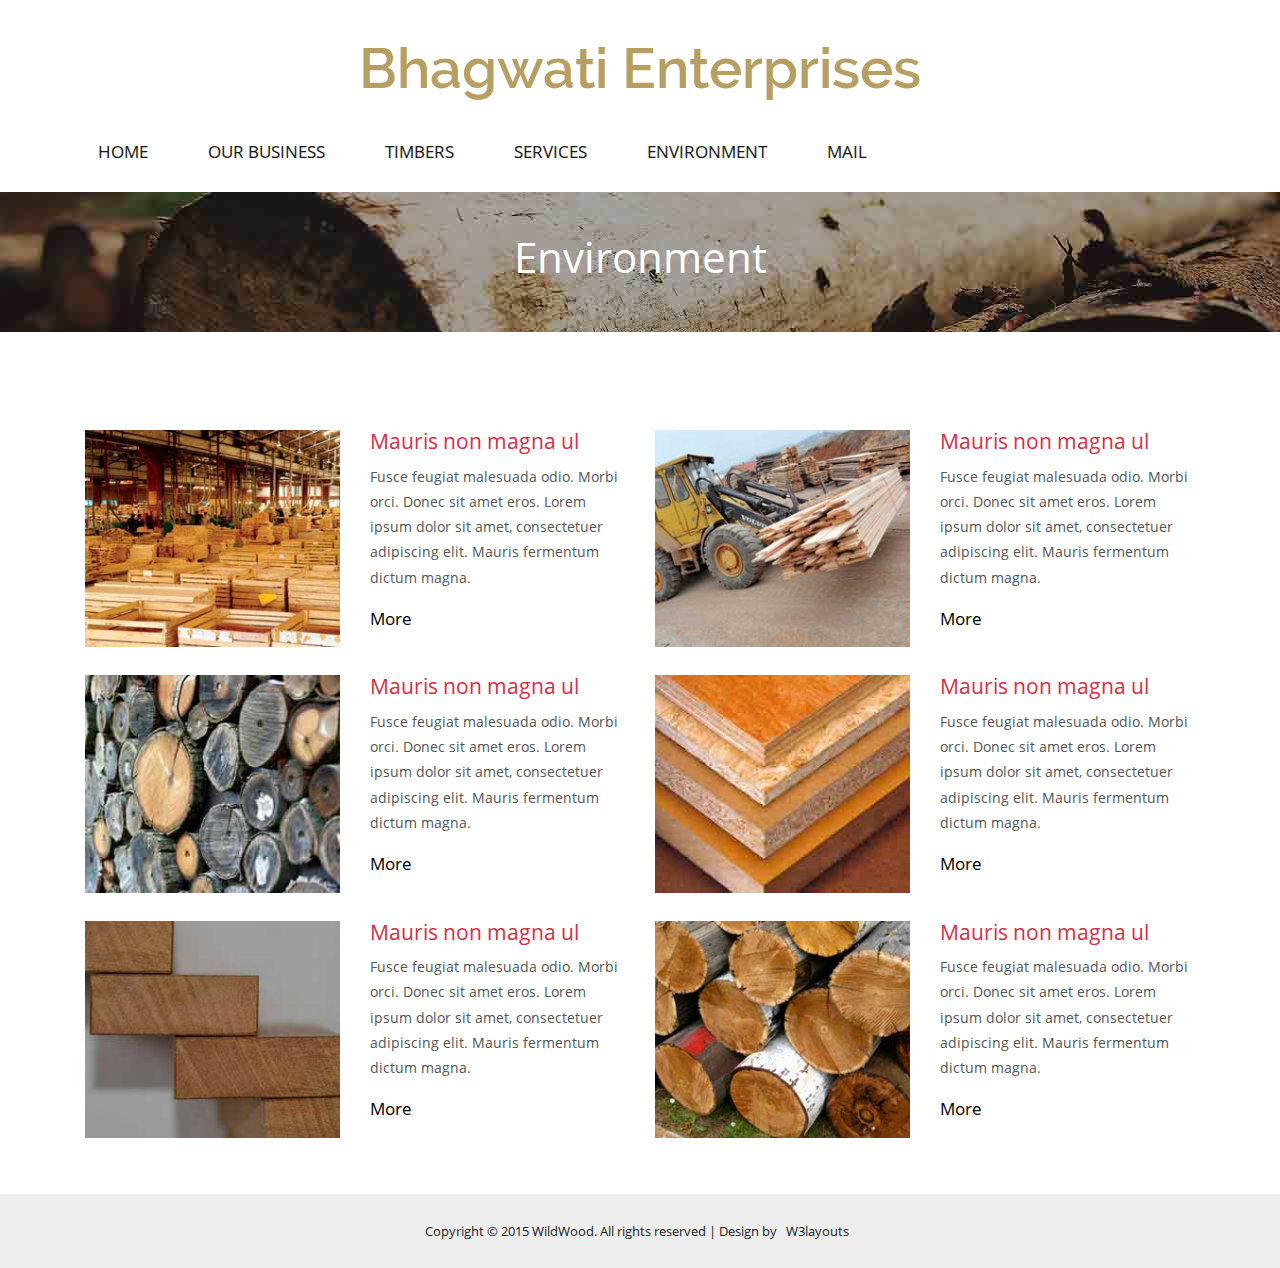
<file: environment.html>
<!--
Au<!--
Author: W3layouts
Author URL: http://w3layouts.com
License: Creative Commons Attribution 3.0 Unported
License URL: http://creativecommons.org/licenses/by/3.0/
-->
<!DOCTYPE HTML>
<html>
<head>
<title>Enivronment</title>
<link href="css/bootstrap.css" rel="stylesheet" type="text/css" media="all">
<link href="css/style.css" rel="stylesheet" type="text/css" media="all" />
<meta name="viewport" content="width=device-width, initial-scale=1">
<meta http-equiv="Content-Type" content="text/html; charset=utf-8" />
<meta name="keywords" content="WildWood Responsive web template, Bootstrap Web Templates, Flat Web Templates, Andriod Compatible web template, 
Smartphone Compatible web template, free webdesigns for Nokia, Samsung, LG, SonyErricsson, Motorola web design" />
<script type="application/x-javascript"> addEventListener("load", function() { setTimeout(hideURLbar, 0); }, false); function hideURLbar(){ window.scrollTo(0,1); } </script>
<script src="js/jquery-1.11.1.min.js"></script>
<!---- start-smoth-scrolling---->
<script type="text/javascript" src="js/move-top.js"></script>
<script type="text/javascript" src="js/easing.js"></script>
 <script type="text/javascript">
		jQuery(document).ready(function($) {
			$(".scroll").click(function(event){		
				event.preventDefault();
				$('html,body').animate({scrollTop:$(this.hash).offset().top},1200);
			});
		});
	</script>
<!---End-smoth-scrolling---->
<script src="js/responsiveslides.min.js"></script>
<script>
    $(function () {
      $("#slider").responsiveSlides({
      	auto: true,
      	nav: true,
      	speed: 500,
        namespace: "callbacks",
        pager: true,
      });
    });
	
  </script>

 
</head>
<body>
		<!--start-header-section-->
			<div class="header">
				<div class="container">
					<div class="header-top">
						<div class="logo">
							<a href="index.html">Bhagwati Enterprises</a>
						</div>
					</div>
					<div class="header-bottom">
						<div class="top-menu">
							<span class="menu"><img src="images/nav.png" alt=""/></span>
							
								<ul class="cl-effect-16">
									<li class="active"><a href="index.html" data-hover="HOME">HOME</a></li>
										<li><a href="ourbusiness.html" data-hover="OUR BUSINESS">OUR BUSINESS</a></li>
											<li><a href="timbers.html" data-hover="TIMBERS" >TIMBERS</a></li>
												<li><a href="services.html" data-hover="SERVICES">SERVICES</a></li>
													<li><a href="environment.html" data-hover="ENVIRONMENT">ENVIRONMENT</a></li>
													<li><a href="mail.html" data-hover="MAIL">MAIL</a></li>
						</div>
						<!-- <div class="search">
							<div class="b-search">
								<form>
									<input type="text" value="Search here" onfocus="this.value = ''" onblur="if (this.value == '') {this.value = 'Search here';}">
									<input type="submit" value="">
								</form>
							</div>
						</div>	 -->
						<script>
							 $("span.menu").click(function(){
							 $(".top-menu ul").slideToggle("slow" , function(){
							 });
							 });
							 </script>
							<!-- //script for menu -->
							<div class="clearfix"></div>
						</div>
				</div>
			</div>
		<!--end header-section-->
		<div class="header-banner">
			<h3>environment</h3>
			</div>
			<div class="environment">
				<div class="container">
						<div class="environment-grids">
						<div class="environment1">
						<div class="col-md-3 environment-grid">
						<a href="#" class="mask">
				     <img src="images/e1.jpg" class="img-responsive zoom-img" alt="">
				</a>
						</div>
						<div class="col-md-3 environment-grid1">
							<h4>Mauris non magna ul </h4>
							<p>Fusce feugiat malesuada odio. Morbi orci. Donec sit amet eros. Lorem ipsum dolor sit amet, consectetuer adipiscing elit. Mauris fermentum dictum magna.</p>
							<a href="#" class="button1">more</a>
						</div>
						<div class="col-md-3 environment-grid">
						<a href="#" class="mask">
				     <img src="images/e2.jpg" class="img-responsive zoom-img" alt="">
				</a>
						</div>
						<div class="col-md-3 environment-grid1">
						<h4>Mauris non magna ul </h4>
							<p>Fusce feugiat malesuada odio. Morbi orci. Donec sit amet eros. Lorem ipsum dolor sit amet, consectetuer adipiscing elit. Mauris fermentum dictum magna.</p>
							<a href="#" class="button1">more</a>
						</div>
						<div class="clearfix"></div>
						</div>
						<div class="environment2">
						<div class="col-md-3 environment-grid">
							<a href="#" class="mask">
				     <img src="images/e3.jpg" class="img-responsive zoom-img" alt="">
				</a>
						</div>
						<div class="col-md-3 environment-grid1">
							<h4>Mauris non magna ul </h4>
							<p>Fusce feugiat malesuada odio. Morbi orci. Donec sit amet eros. Lorem ipsum dolor sit amet, consectetuer adipiscing elit. Mauris fermentum dictum magna.</p>
							<a href="#" class="button1">more</a>
						</div>
						<div class="col-md-3 environment-grid">
						<a href="#" class="mask">
				     <img src="images/e4.jpg" class="img-responsive zoom-img" alt="">
				</a>
						</div>
						<div class="col-md-3 environment-grid1">
						<h4>Mauris non magna ul </h4>
							<p>Fusce feugiat malesuada odio. Morbi orci. Donec sit amet eros. Lorem ipsum dolor sit amet, consectetuer adipiscing elit. Mauris fermentum dictum magna.</p>
							<a href="#" class="button1">more</a>
						</div>
						<div class="clearfix"></div>
						</div>
						<div class="environment3">
						<div class="col-md-3 environment-grid">
						<a href="#" class="mask">
				     <img src="images/e5.jpg" class="img-responsive zoom-img" alt="">
				</a>
						</div>
						<div class="col-md-3 environment-grid1">
							<h4>Mauris non magna ul</h4>
							<p>Fusce feugiat malesuada odio. Morbi orci. Donec sit amet eros. Lorem ipsum dolor sit amet, consectetuer adipiscing elit. Mauris fermentum dictum magna.</p>
							<a href="#" class="button1">more</a>
						</div>
						<div class="col-md-3 environment-grid">
					<a href="#" class="mask">
				     <img src="images/e6.jpg" class="img-responsive zoom-img" alt="">
				</a>
						</div>
						<div class="col-md-3 environment-grid1">
						<h4>Mauris non magna ul </h4>
							<p>Fusce feugiat malesuada odio. Morbi orci. Donec sit amet eros. Lorem ipsum dolor sit amet, consectetuer adipiscing elit. Mauris fermentum dictum magna.</p>
							<a href="#" class="button1">more</a>
						</div>
						<div class="clearfix"></div>
						</div>
						<div class="clearfix"></div>
					</div>
				</div>
			</div>
	<div class="footer-section">
						<div class="container">
							<div class="footer-top">
						<p>Copyright &copy; 2015 <span>WildWood.</span> All rights reserved | Design by <a href="http://w3layouts.com">W3layouts</a></p>
									</div>
							<script type="text/javascript">
						$(document).ready(function() {
							/*
							var defaults = {
					  			containerID: 'toTop', // fading element id
								containerHoverID: 'toTopHover', // fading element hover id
								scrollSpeed: 1200,
								easingType: 'linear' 
					 		};
							*/
							
							$().UItoTop({ easingType: 'easeOutQuart' });
							
						});
					</script>
				<a href="#" id="toTop" style="display: block;"> <span id="toTopHover" style="opacity: 1;"> </span></a>
				</div>
			</div>


</body>
</html>
</file>
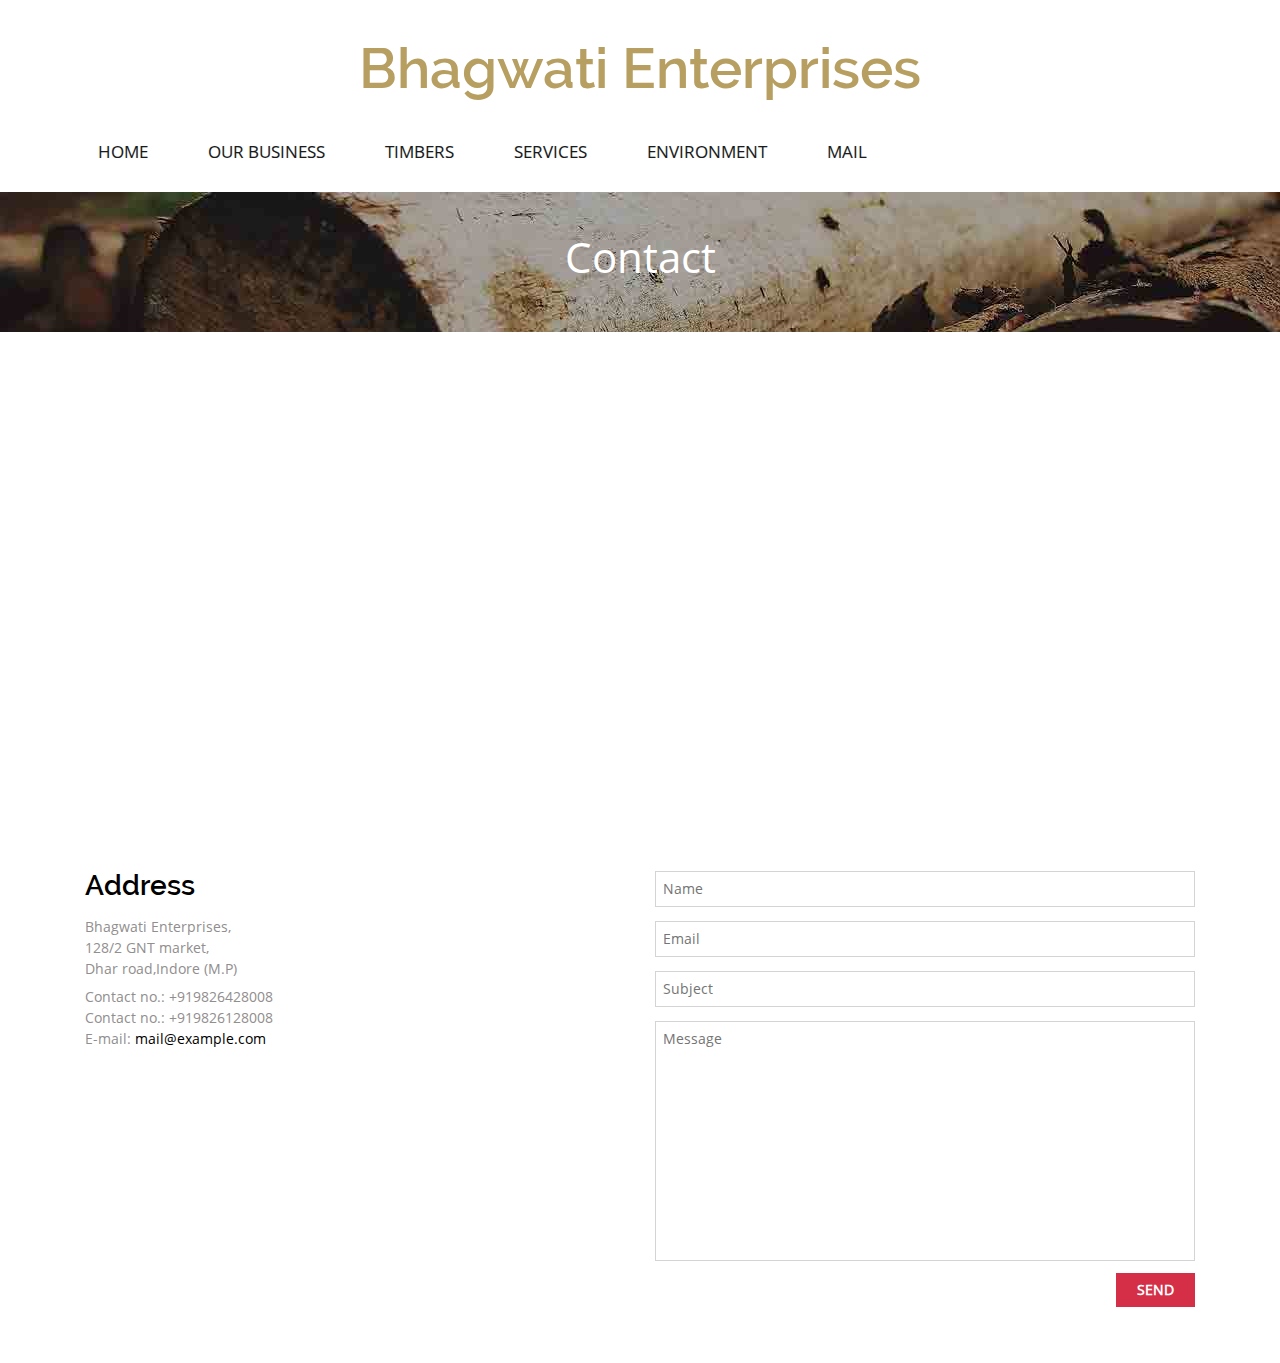
<file: mail.html>
<!--
Au<!--
Author: W3layouts
Author URL: http://w3layouts.com
License: Creative Commons Attribution 3.0 Unported
License URL: http://creativecommons.org/licenses/by/3.0/
-->
<!DOCTYPE HTML>
<html>
<head>
<title>Mail</title>
<link href="css/bootstrap.css" rel="stylesheet" type="text/css" media="all">
<link href="css/style.css" rel="stylesheet" type="text/css" media="all" />
<meta name="viewport" content="width=device-width, initial-scale=1">
<meta http-equiv="Content-Type" content="text/html; charset=utf-8" />
<meta name="keywords" content="WildWood Responsive web template, Bootstrap Web Templates, Flat Web Templates, Andriod Compatible web template, 
Smartphone Compatible web template, free webdesigns for Nokia, Samsung, LG, SonyErricsson, Motorola web design" />
<script type="application/x-javascript"> addEventListener("load", function() { setTimeout(hideURLbar, 0); }, false); function hideURLbar(){ window.scrollTo(0,1); } </script>
<script src="js/jquery-1.11.1.min.js"></script>
<!---- start-smoth-scrolling---->
<script type="text/javascript" src="js/move-top.js"></script>
<script type="text/javascript" src="js/easing.js"></script>
 <script type="text/javascript">
		jQuery(document).ready(function($) {
			$(".scroll").click(function(event){		
				event.preventDefault();
				$('html,body').animate({scrollTop:$(this.hash).offset().top},1200);
			});
		});
	</script>
<!---End-smoth-scrolling---->
<script src="js/responsiveslides.min.js"></script>
<script>
    $(function () {
      $("#slider").responsiveSlides({
      	auto: true,
      	nav: true,
      	speed: 500,
        namespace: "callbacks",
        pager: true,
      });
    });
	
  </script>

 
</head>
<body>
		<!--start-header-section-->
			<div class="header">
				<div class="container">
					<div class="header-top">
						<div class="logo">
							<a href="index.html">Bhagwati Enterprises</a>
						</div>
					</div>
					<div class="header-bottom">
						<div class="top-menu">
							<span class="menu"><img src="images/nav.png" alt=""/></span>
							
								<ul class="cl-effect-16">
									<li class="active"><a href="index.html" data-hover="HOME">HOME</a></li>
										<li><a href="ourbusiness.html" data-hover="OUR BUSINESS">OUR BUSINESS</a></li>
											<li><a href="timbers.html" data-hover="TIMBERS" >TIMBERS</a></li>
												<li><a href="services.html" data-hover="SERVICES">SERVICES</a></li>
													<li><a href="environment.html" data-hover="ENVIRONMENT">ENVIRONMENT</a></li>
													<li><a href="mail.html" data-hover="MAIL">MAIL</a></li>
						</div>
						<!-- <div class="search">
							<div class="b-search">
								<form>
									<input type="text" value="Search here" onfocus="this.value = ''" onblur="if (this.value == '') {this.value = 'Search here';}">
									<input type="submit" value="">
								</form>
							</div>
						</div>	 -->
						<script>
							 $("span.menu").click(function(){
							 $(".top-menu ul").slideToggle("slow" , function(){
							 });
							 });
							 </script>
							<!-- //script for menu -->
							<div class="clearfix"></div>
						</div>
				</div>
			</div>
		<!--end header-section-->
		<div class="header-banner">
			<h3>contact</h3>
			</div>
			 <!-- mail -->
	<div class="mail">
		<!-- container -->
		<div class="container">
		<div class="map footer-middle">
			<iframe src="https://www.google.com/maps/embed?pb=!1m18!1m12!1m3!1d3680.4976148240603!2d75.83342691496203!3d22.709738585112422!2m3!1f0!2f0!3f0!3m2!1i1024!2i768!4f13.1!3m3!1m2!1s0x3962fdd0893b5865%3A0x56aea0542a96ff43!2sBhagwati%20Enterprises!5e0!3m2!1sen!2sin!4v1578317834137!5m2!1sen!2sin" width="600" height="450" frameborder="0" style="border:0;" allowfullscreen=""></iframe>
		</div>
			<div class="mail-grids">
				<div class="col-md-6 mail-grid-left">
					<h3>Address</h3>
					<p>Bhagwati Enterprises, 
						<span>128/2 GNT market,</span>
						Dhar road,Indore (M.P)
						<p>Contact no.: +919826428008
						<span>Contact no.: +919826128008</span>
						E-mail: <a href="mailto:info@example.com">mail@example.com</a>
					</p>
					
					
					
				</div>
				<div class="col-md-6 contact-form">
					<form>
						<input type="text" placeholder="Name" required="">
						<input type="text" placeholder="Email" required="">
						<input type="text" placeholder="Subject" required="">
						<textarea placeholder="Message" required=""></textarea>
						<input type="submit" value="SEND">
					</form>
				</div>
				<div class="clearfix"> </div>
			</div>
		</div>
		<!-- //container -->
	</div>
	<!-- //mail -->


		<!-- <div class="footer-section">
						<div class="container">
							<div class="footer-top">
						<p>Copyright &copy; 2015 <span>WildWood.</span> All rights reserved | Design by <a href="http://w3layouts.com">W3layouts</a></p>
									</div>
							<script type="text/javascript">
						$(document).ready(function() {
							/*
							var defaults = {
					  			containerID: 'toTop', // fading element id
								containerHoverID: 'toTopHover', // fading element hover id
								scrollSpeed: 1200,
								easingType: 'linear' 
					 		};
							*/
							
							$().UItoTop({ easingType: 'easeOutQuart' });
							
						});
					</script>
				<a href="#" id="toTop" style="display: block;"> <span id="toTopHover" style="opacity: 1;"> </span></a>
				</div>
			</div> -->

</body>
</html>
</file>
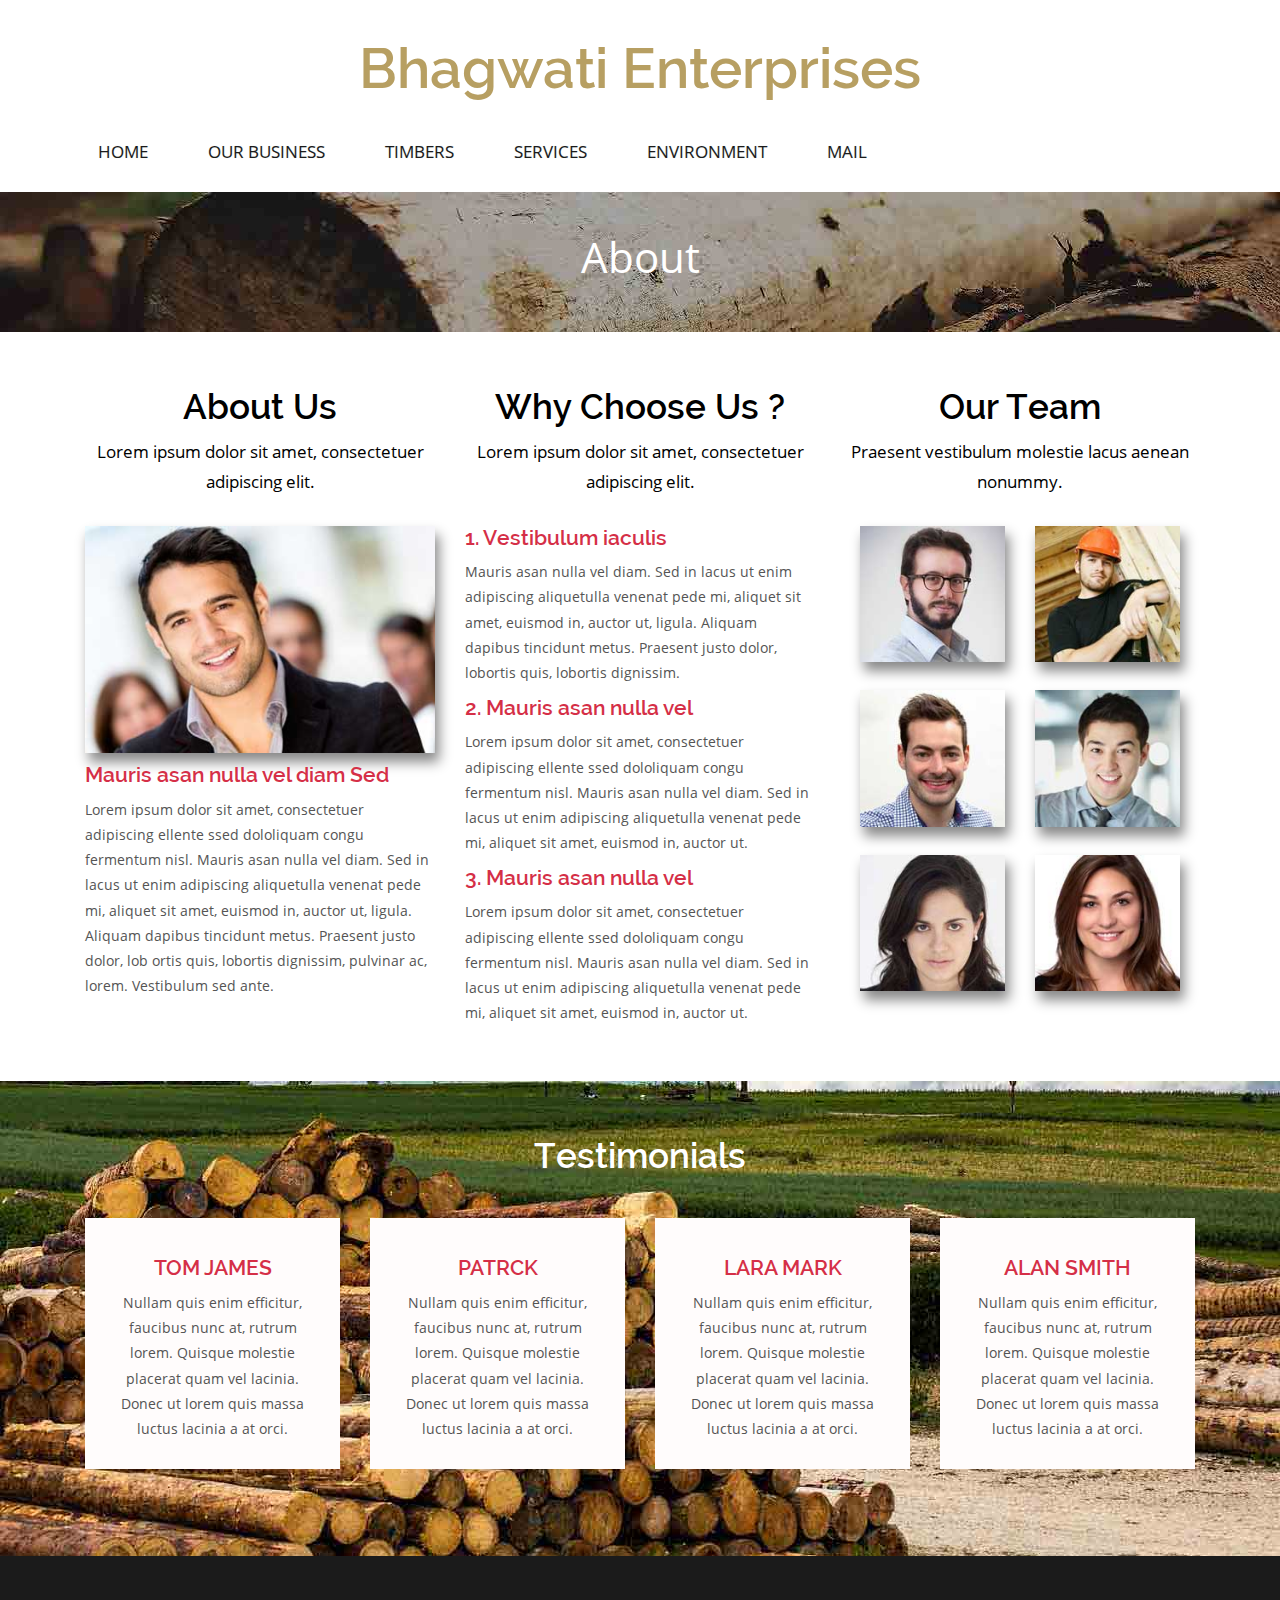
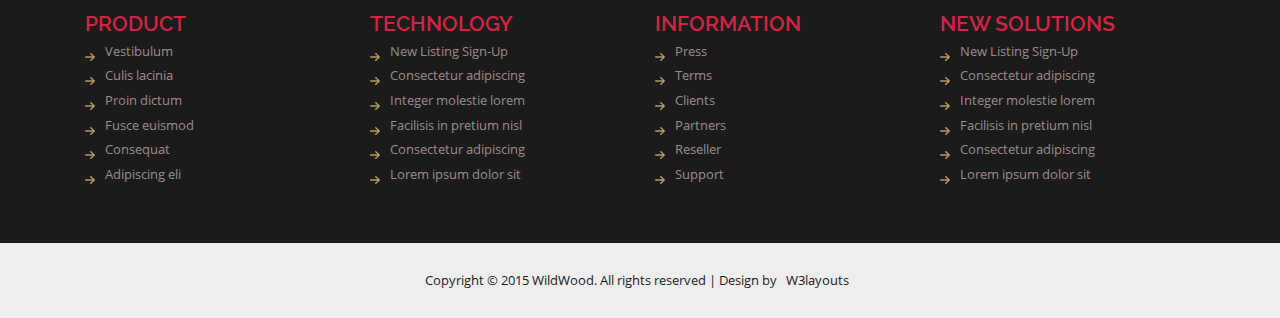
<file: ourbusiness.html>
<!--
Au<!--
Author: W3layouts
Author URL: http://w3layouts.com
License: Creative Commons Attribution 3.0 Unported
License URL: http://creativecommons.org/licenses/by/3.0/
-->
<!DOCTYPE HTML>
<html>
<head>
<title>Our business</title>
<link href="css/bootstrap.css" rel="stylesheet" type="text/css" media="all">
<link href="css/style.css" rel="stylesheet" type="text/css" media="all" />
<meta name="viewport" content="width=device-width, initial-scale=1">
<meta http-equiv="Content-Type" content="text/html; charset=utf-8" />
<meta name="keywords" content="WildWood Responsive web template, Bootstrap Web Templates, Flat Web Templates, Andriod Compatible web template, 
Smartphone Compatible web template, free webdesigns for Nokia, Samsung, LG, SonyErricsson, Motorola web design" />
<script type="application/x-javascript"> addEventListener("load", function() { setTimeout(hideURLbar, 0); }, false); function hideURLbar(){ window.scrollTo(0,1); } </script>
<script src="js/jquery-1.11.1.min.js"></script>
<!---- start-smoth-scrolling---->
<script type="text/javascript" src="js/move-top.js"></script>
<script type="text/javascript" src="js/easing.js"></script>
 <script type="text/javascript">
		jQuery(document).ready(function($) {
			$(".scroll").click(function(event){		
				event.preventDefault();
				$('html,body').animate({scrollTop:$(this.hash).offset().top},1200);
			});
		});
	</script>
<!---End-smoth-scrolling---->
<script src="js/responsiveslides.min.js"></script>
<script>
    $(function () {
      $("#slider").responsiveSlides({
      	auto: true,
      	nav: true,
      	speed: 500,
        namespace: "callbacks",
        pager: true,
      });
    });
	
  </script>

 
</head>
<body>
	<!--start-header-section-->
			<div class="header">
				<div class="container">
					<div class="header-top">
						<div class="logo">
							<a href="index.html">Bhagwati Enterprises</a>
						</div>
					</div>
					<div class="header-bottom">
						<div class="top-menu">
							<span class="menu"><img src="images/nav.png" alt=""/></span>
							
								<ul class="cl-effect-16">
									<li class="active"><a href="index.html" data-hover="HOME">HOME</a></li>
										<li><a href="ourbusiness.html" data-hover="OUR BUSINESS">OUR BUSINESS</a></li>
											<li><a href="timbers.html" data-hover="TIMBERS" >TIMBERS</a></li>
												<li><a href="services.html" data-hover="SERVICES">SERVICES</a></li>
													<li><a href="environment.html" data-hover="ENVIRONMENT">ENVIRONMENT</a></li>
													<li><a href="mail.html" data-hover="MAIL">MAIL</a></li>
						</div>
						<!-- <div class="search">
							<div class="b-search">
								<form>
									<input type="text" value="Search here" onfocus="this.value = ''" onblur="if (this.value == '') {this.value = 'Search here';}">
									<input type="submit" value="">
								</form>
							</div>
						</div>	 -->
						<script>
							 $("span.menu").click(function(){
							 $(".top-menu ul").slideToggle("slow" , function(){
							 });
							 });
							 </script>
							<!-- //script for menu -->
							<div class="clearfix"></div>
						</div>
				</div>
			</div>
			
		<!--end header-section-->
		<div class="header-banner">
			<h3>about</h3>
			</div>
			<div class="about-section">
				<div class="container">
				<div class="about-grids">
					<div class="col-md-4 about-grid">
					<div class="about-header">
						<h3>about us</h3>
						<p>Lorem ipsum dolor sit amet, consectetuer adipiscing elit.</p>
						</div>
						<div class="about">
						 <img src="images/p6.jpg" class="img-responsive" alt="/">
						 <h4>Mauris asan nulla vel diam Sed </h4>
						 <p>Lorem ipsum dolor sit amet, consectetuer adipiscing ellente ssed dololiquam congu fermentum nisl. Mauris asan nulla vel diam. Sed in lacus ut enim adipiscing aliquetulla venenat pede mi, aliquet sit amet, euismod in, auctor ut, ligula. Aliquam dapibus tincidunt metus. Praesent justo dolor, lob ortis quis, lobortis dignissim, pulvinar ac, lorem. Vestibulum sed ante.</p>
						</div>
					</div>
					<div class="col-md-4 about-grid">
					<div class="about-header">
					<h3>Why choose us ?</h3>
						<p>Lorem ipsum dolor sit amet, consectetuer adipiscing elit.</p>
						</div>
							<div class="about">
						 <h4>1. Vestibulum iaculis</h4>
						 <p>Mauris asan nulla vel diam. Sed in lacus ut enim adipiscing aliquetulla venenat pede mi, aliquet sit amet, euismod in, auctor ut, ligula. Aliquam dapibus tincidunt metus. Praesent justo dolor, lobortis quis, lobortis dignissim.</p>
						<h4>2. Mauris asan nulla vel</h4>
						 <p>Lorem ipsum dolor sit amet, consectetuer adipiscing ellente ssed dololiquam congu fermentum nisl. Mauris asan nulla vel diam. Sed in lacus ut enim adipiscing aliquetulla venenat pede mi, aliquet sit amet, euismod in, auctor ut.</p>
						<h4>3. Mauris asan nulla vel</h4>
						 <p>Lorem ipsum dolor sit amet, consectetuer adipiscing ellente ssed dololiquam congu fermentum nisl. Mauris asan nulla vel diam. Sed in lacus ut enim adipiscing aliquetulla venenat pede mi, aliquet sit amet, euismod in, auctor ut.</p>
					</div>
						</div>
					<div class="col-md-4 about-grid">
					<div class="about-header">
					<h3>our team</h3>
						<p>Praesent vestibulum molestie lacus aenean nonummy.</p>
					</div>
						<div class="team-grids">
						<div class="col-md-6 team">
							<div class="team1">
								<img src="images/t1.jpg" class="img-responsive" alt="/">
							</div>
								<div class="team2">
									<img src="images/t2.jpg" class="img-responsive" alt="/">
								</div>
							<div class="team1">
								<img src="images/t3.jpg" class="img-responsive" alt="/">
							</div>
						</div>
						<div class="col-md-6 team">
						<div class="team1">
								<img src="images/t6.jpg" class="img-responsive" alt="/">
							</div>
								<div class="team2">
									<img src="images/t5.jpg" class="img-responsive" alt="/">
								</div>
							<div class="team1">
								<img src="images/t4.jpg" class="img-responsive" alt="/">
							</div>
						</div>
						<div class="clearfix"></div>
						</div>
					</div>
					<div class="clearfix"></div>
				</div>
				</div>
			</div>
				<div class="testimonials">
					<div class="container">
						<h3>testimonials</h3>
						<div class="test-grids">
							<div class="col-md-3 test-grid">
							<div class="test1">
								<h4>tom james</h4>
									<p>Nullam quis enim efficitur, faucibus nunc at, rutrum lorem. Quisque molestie placerat quam vel lacinia. Donec ut lorem quis massa luctus lacinia a at orci.</p>
								</div>
								</div>
							<div class="col-md-3 test-grid">
								<div class="test1">
							<h4>patrck</h4>
									<p>Nullam quis enim efficitur, faucibus nunc at, rutrum lorem. Quisque molestie placerat quam vel lacinia. Donec ut lorem quis massa luctus lacinia a at orci.</p>
							</div>
							</div>
							<div class="col-md-3 test-grid">
								<div class="test1">
							<h4>lara mark</h4>
									<p>Nullam quis enim efficitur, faucibus nunc at, rutrum lorem. Quisque molestie placerat quam vel lacinia. Donec ut lorem quis massa luctus lacinia a at orci.</p>
							</div>
							</div>
							<div class="col-md-3 test-grid">
								<div class="test1">
							<h4>alan smith </h4>
									<p>Nullam quis enim efficitur, faucibus nunc at, rutrum lorem. Quisque molestie placerat quam vel lacinia. Donec ut lorem quis massa luctus lacinia a at orci.</p>
							</div>
							</div>
							<div class="clearfix"></div>
						</div>
				</div>
				</div>
		
			<div class="product-section">
	<div class="container">
	<div class="col-md-3 product">
	<h4>product</h4>
	<ul>
	<li>Vestibulum</li>
	<li>Culis lacinia</li>
	<li>Proin dictum</li>
	<li>Fusce euismod</li>
	<li>Consequat</li>
	<li>Adipiscing eli</li>
	</ul>
	</div>
	<div class="col-md-3 product">
	<h4>technology</h4>
	<ul>
	<li>New Listing Sign-Up</li>
	<li>Consectetur adipiscing</li>
	<li>Integer molestie lorem</li>
	<li>Facilisis in pretium nisl</li>
	<li>Consectetur adipiscing</li>
	<li>Lorem ipsum dolor sit</li>
	</ul>
	</div>
	<div class="col-md-3 product">
	<h4>information</h4>
	<ul>
	<li>Press</li>
	<li>Terms</li>
	<li>Clients</li>
	<li>Partners</li>
	<li>Reseller</li>
	<li>Support</li>
	</ul>
	</div>
	<div class="col-md-3 product">
	<h4>new solutions</h4>
	<ul>
	<li>New Listing Sign-Up</li>
	<li>Consectetur adipiscing</li>
	<li>Integer molestie lorem</li>
	<li>Facilisis in pretium nisl</li>
	<li>Consectetur adipiscing</li>
	<li>Lorem ipsum dolor sit</li>
	</ul>
	</div>
	<div class="clearfix"></div>
	</div>
	</div>
	<div class="footer-section">
						<div class="container">
							<div class="footer-top">
						<p>Copyright &copy; 2015 <span>WildWood.</span> All rights reserved | Design by <a href="http://w3layouts.com">W3layouts</a></p>
									</div>
							<script type="text/javascript">
						$(document).ready(function() {
							/*
							var defaults = {
					  			containerID: 'toTop', // fading element id
								containerHoverID: 'toTopHover', // fading element hover id
								scrollSpeed: 1200,
								easingType: 'linear' 
					 		};
							*/
							
							$().UItoTop({ easingType: 'easeOutQuart' });
							
						});
					</script>
				<a href="#" id="toTop" style="display: block;"> <span id="toTopHover" style="opacity: 1;"> </span></a>
				</div>
			</div>


</body>
</html>
</file>
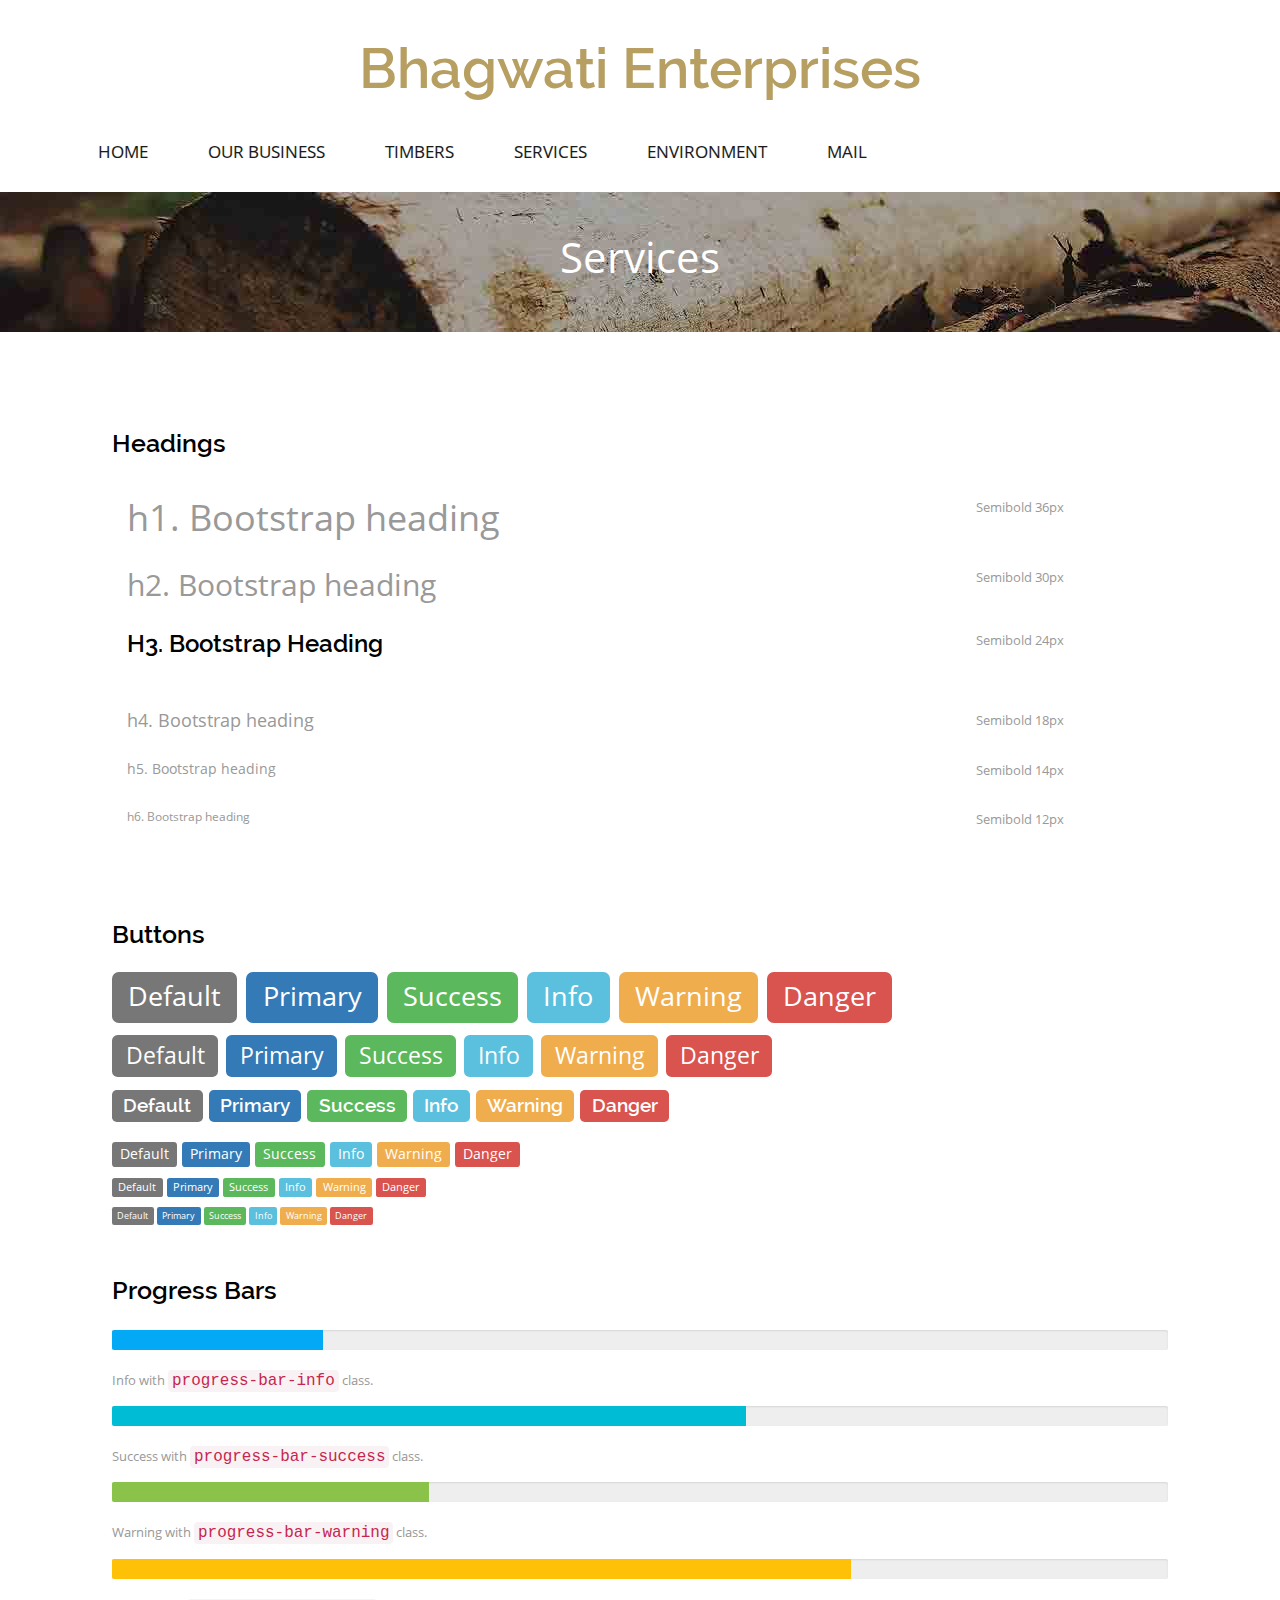
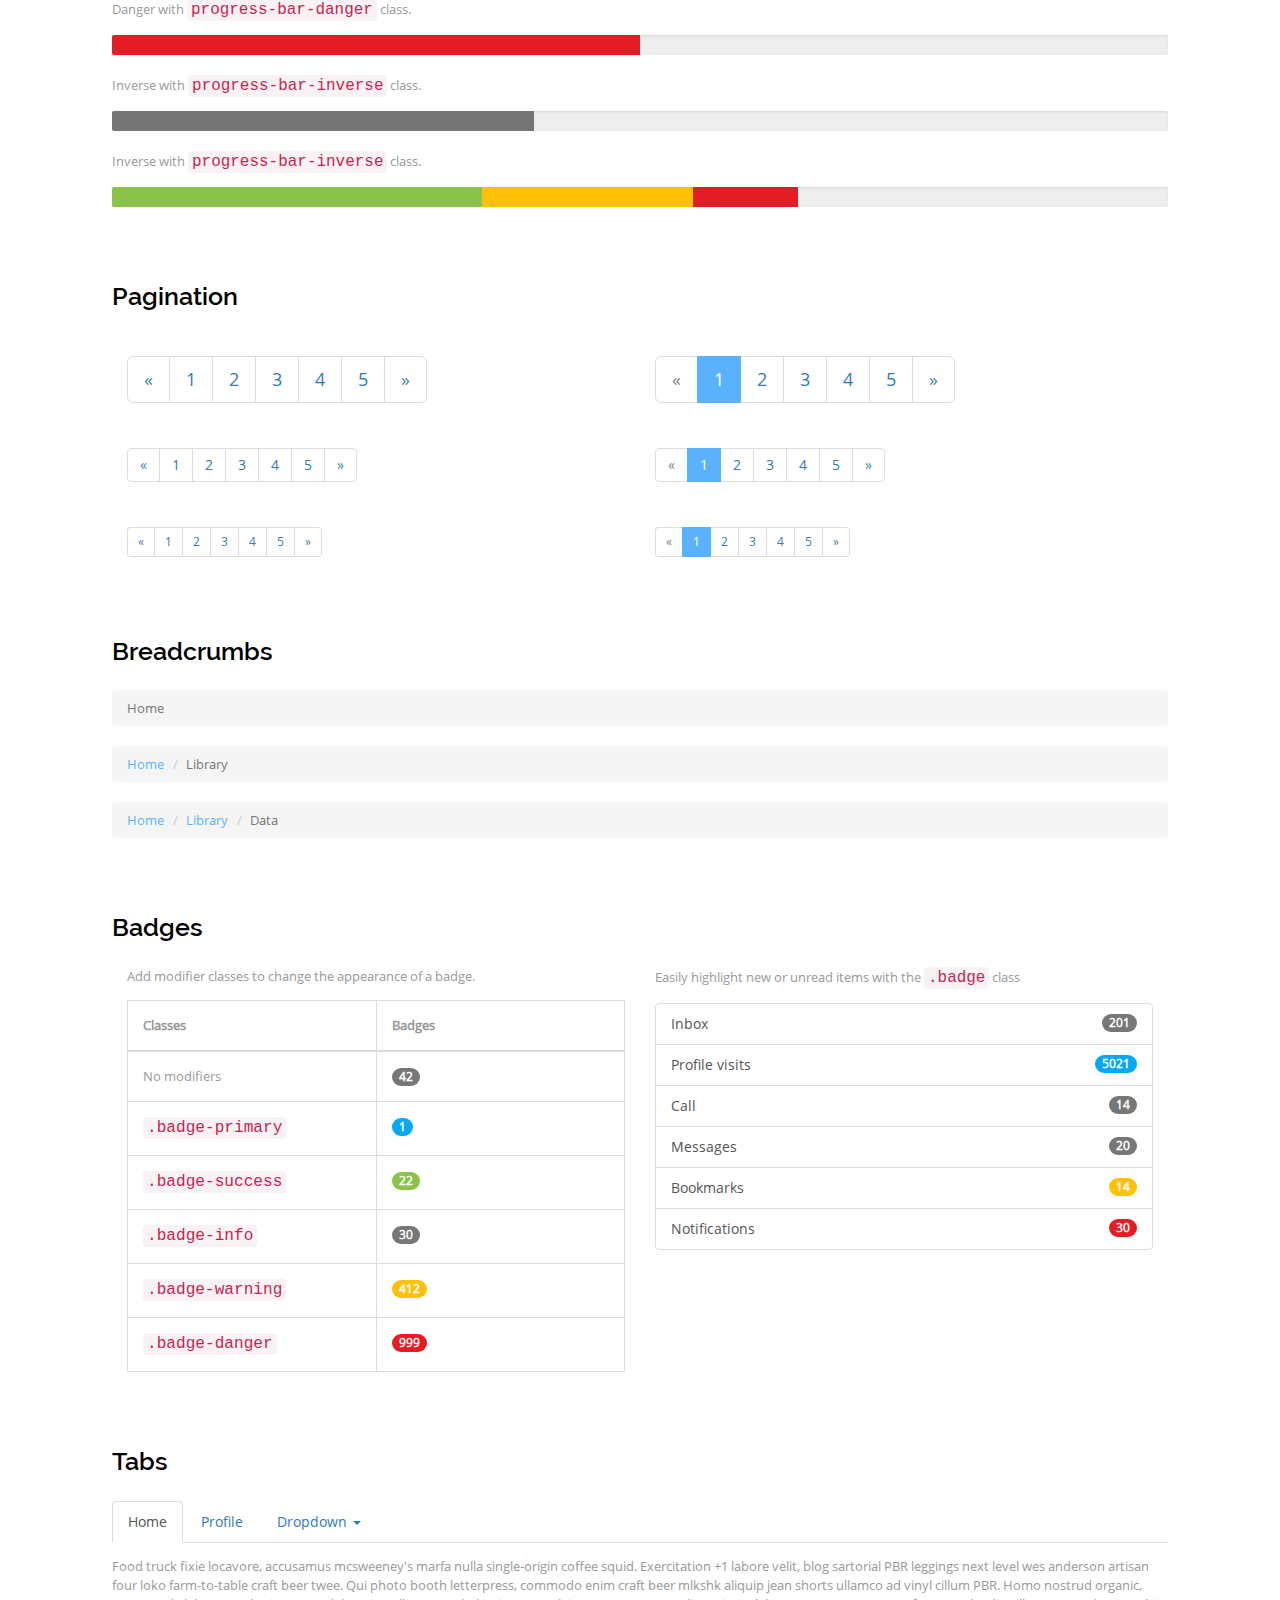
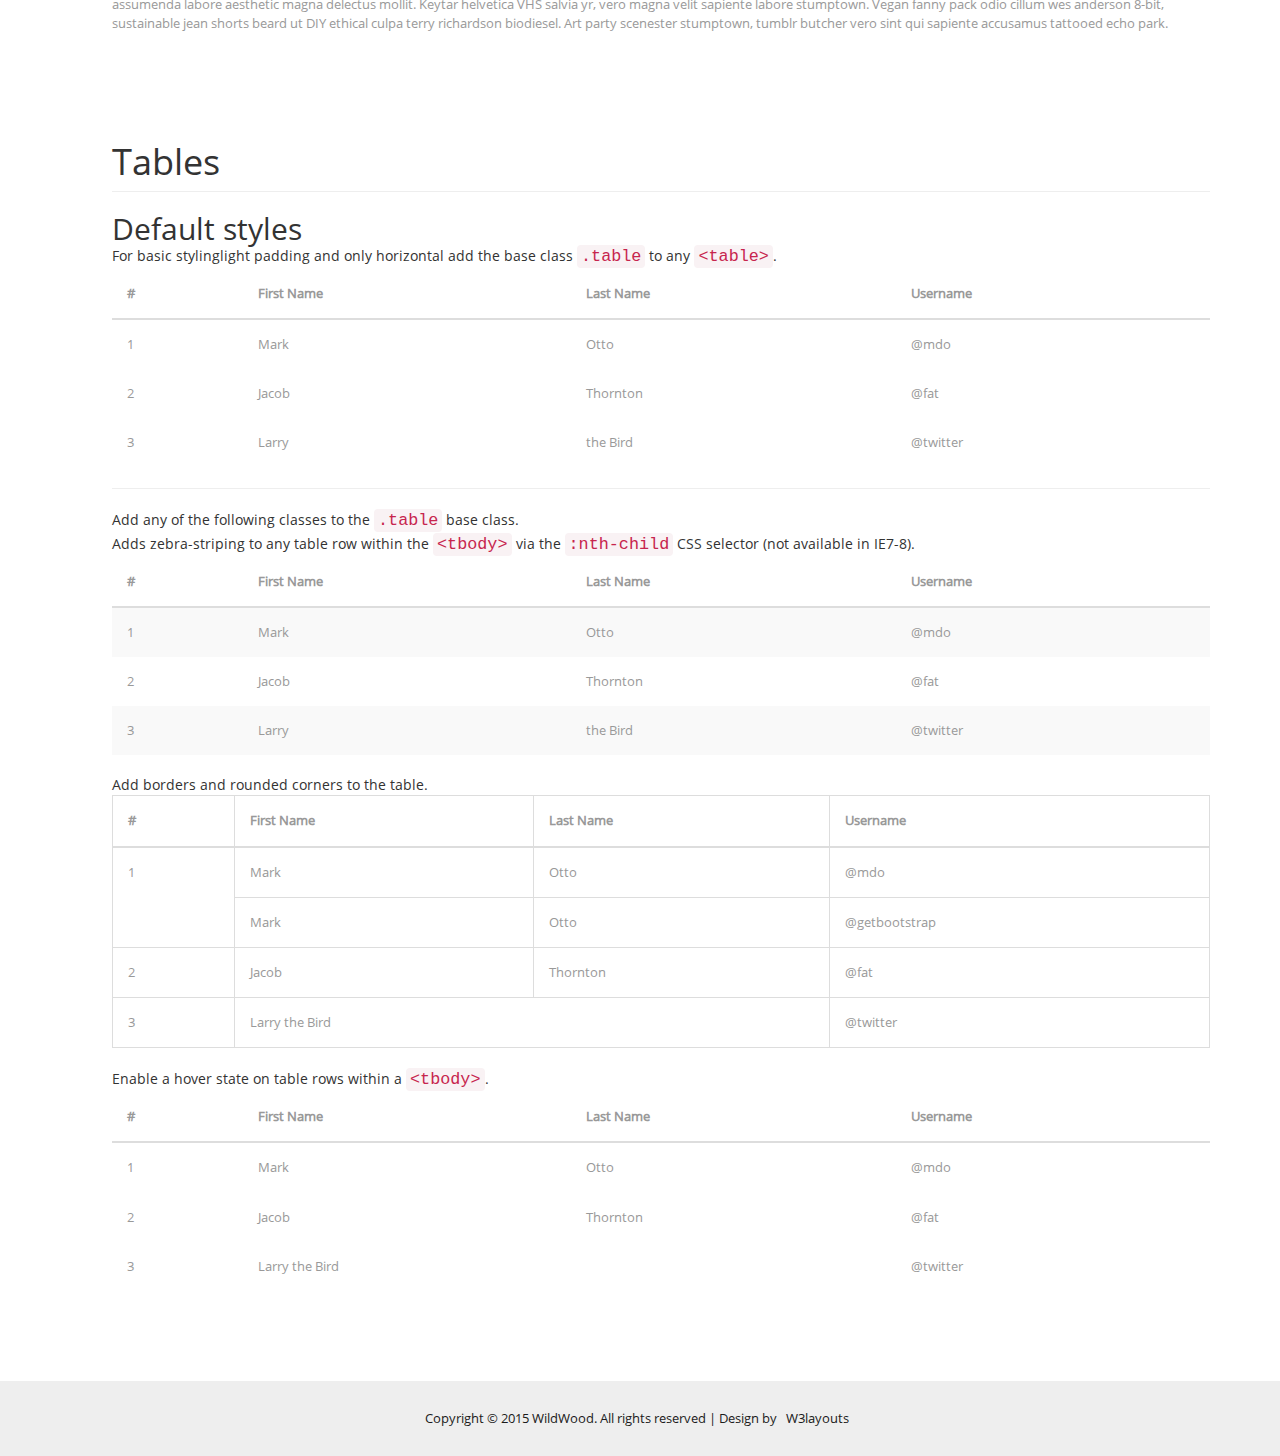
<file: services.html>
<!--
Au<!--
Author: W3layouts
Author URL: http://w3layouts.com
License: Creative Commons Attribution 3.0 Unported
License URL: http://creativecommons.org/licenses/by/3.0/
-->
<!DOCTYPE HTML>
<html>
<head>
<title>Services</title>
<link href="css/bootstrap.css" rel="stylesheet" type="text/css" media="all">
<link href="css/style.css" rel="stylesheet" type="text/css" media="all" />
<meta name="viewport" content="width=device-width, initial-scale=1">
<meta http-equiv="Content-Type" content="text/html; charset=utf-8" />
<meta name="keywords" content="WildWood Responsive web template, Bootstrap Web Templates, Flat Web Templates, Andriod Compatible web template, 
Smartphone Compatible web template, free webdesigns for Nokia, Samsung, LG, SonyErricsson, Motorola web design" />
<script type="application/x-javascript"> addEventListener("load", function() { setTimeout(hideURLbar, 0); }, false); function hideURLbar(){ window.scrollTo(0,1); } </script>
<script src="js/jquery-1.11.1.min.js"></script>
<!---- start-smoth-scrolling---->
<script type="text/javascript" src="js/move-top.js"></script>
<script type="text/javascript" src="js/easing.js"></script>
 <script type="text/javascript">
		jQuery(document).ready(function($) {
			$(".scroll").click(function(event){		
				event.preventDefault();
				$('html,body').animate({scrollTop:$(this.hash).offset().top},1200);
			});
		});
	</script>
<!---End-smoth-scrolling---->
<script src="js/responsiveslides.min.js"></script>
<script>
    $(function () {
      $("#slider").responsiveSlides({
      	auto: true,
      	nav: true,
      	speed: 500,
        namespace: "callbacks",
        pager: true,
      });
    });
	
  </script>
<script src="js/bootstrap.js"></script>

 
</head>
<body>
		<!--start-header-section-->
			<div class="header">
				<div class="container">
					<div class="header-top">
						<div class="logo">
							<a href="index.html">Bhagwati Enterprises</a>
						</div>
					</div>
					<div class="header-bottom">
						<div class="top-menu">
							<span class="menu"><img src="images/nav.png" alt=""/></span>
							
								<ul class="cl-effect-16">
									<li class="active"><a href="index.html" data-hover="HOME">HOME</a></li>
										<li><a href="ourbusiness.html" data-hover="OUR BUSINESS">OUR BUSINESS</a></li>
											<li><a href="timbers.html" data-hover="TIMBERS" >TIMBERS</a></li>
												<li><a href="services.html" data-hover="SERVICES">SERVICES</a></li>
													<li><a href="environment.html" data-hover="ENVIRONMENT">ENVIRONMENT</a></li>
													<li><a href="mail.html" data-hover="MAIL">MAIL</a></li>
						</div>
						<!-- <div class="search">
							<div class="b-search">
								<form>
									<input type="text" value="Search here" onfocus="this.value = ''" onblur="if (this.value == '') {this.value = 'Search here';}">
									<input type="submit" value="">
								</form>
							</div>
						</div>	 -->
						<script>
							 $("span.menu").click(function(){
							 $(".top-menu ul").slideToggle("slow" , function(){
							 });
							 });
							 </script>
							<!-- //script for menu -->
							<div class="clearfix"></div>
						</div>
				</div>
			</div>
		<!--end header-section-->
		<div class="header-banner">
			<h3>Services</h3>
			</div>
		<div class="services">
	<div class="container">
		
		<div class="typrography">
		 <div class="grid_3 grid_4">
		     <h3>Headings</h3>
		     <div class="bs-example">
				 <table class="table">
				  <tbody>
					<tr>
					  <td><h1 id="h1.-bootstrap-heading">h1. Bootstrap heading<a class="anchorjs-link" href="#h1.-bootstrap-heading"><span class="anchorjs-icon"></span></a></h1></td>
					  <td class="type-info">Semibold 36px</td>
					</tr>
					<tr>
					  <td><h2 id="h2.-bootstrap-heading">h2. Bootstrap heading<a class="anchorjs-link" href="#h2.-bootstrap-heading"><span class="anchorjs-icon"></span></a></h2></td>
					  <td class="type-info">Semibold 30px</td>
					</tr>
					<tr>
					  <td><h3 id="h3.-bootstrap-heading">h3. Bootstrap heading<a class="anchorjs-link" href="#h3.-bootstrap-heading"><span class="anchorjs-icon"></span></a></h3></td>
					  <td class="type-info">Semibold 24px</td>
					</tr>
					<tr>
					  <td><h4 id="h4.-bootstrap-heading">h4. Bootstrap heading<a class="anchorjs-link" href="#h4.-bootstrap-heading"><span class="anchorjs-icon"></span></a></h4></td>
					  <td class="type-info">Semibold 18px</td>
					</tr>
					<tr>
					  <td><h5 id="h5.-bootstrap-heading">h5. Bootstrap heading<a class="anchorjs-link" href="#h5.-bootstrap-heading"><span class="anchorjs-icon"></span></a></h5></td>
					  <td class="type-info">Semibold 14px</td>
					</tr>
					<tr>
					  <td><h6>h6. Bootstrap heading</h6></td>
					  <td class="type-info">Semibold 12px</td>
					</tr>
				  </tbody>
				 </table>
			 </div>
	      </div>
		  
		 		  <div class="grid_3 grid_5">
			<h3>Buttons</h3>
			  <h1>
				<a href="#"><span class="label label-default">Default</span></a>
				<a href="#"><span class="label label-primary">Primary</span></a>
				<a href="#"><span class="label label-success">Success</span></a>
				<a href="#"><span class="label label-info">Info</span></a>
				<a href="#"><span class="label label-warning">Warning</span></a>
				<a href="#"><span class="label label-danger">Danger</span></a>
			  </h1>
			  <h2>
				<a href="#"><span class="label label-default">Default</span></a>
				<a href="#"><span class="label label-primary">Primary</span></a>
				<a href="#"><span class="label label-success">Success</span></a>
				<a href="#"><span class="label label-info">Info</span></a>
				<a href="#"><span class="label label-warning">Warning</span></a>
				<a href="#"><span class="label label-danger">Danger</span></a>
			  </h2>
			  <h3>
				<a href="#"><span class="label label-default">Default</span></a>
				<a href="#"><span class="label label-primary">Primary</span></a>
				<a href="#"><span class="label label-success">Success</span></a>
				<a href="#"><span class="label label-info">Info</span></a>
				<a href="#"><span class="label label-warning">Warning</span></a>
				<a href="#"><span class="label label-danger">Danger</span></a>
			  </h3>
			  <h4 class="typ1">
				<a href="#"><span class="label label-default">Default</span></a>
				<a href="#"><span class="label label-primary">Primary</span></a>
				<a href="#"><span class="label label-success">Success</span></a>
				<a href="#"><span class="label label-info">Info</span></a>
				<a href="#"><span class="label label-warning">Warning</span></a>
				<a href="#"><span class="label label-danger">Danger</span></a>
			  </h4>
			  <h5 class="typ1">
				<a href="#"><span class="label label-default">Default</span></a>
				<a href="#"><span class="label label-primary">Primary</span></a>
				<a href="#"><span class="label label-success">Success</span></a>
				<a href="#"><span class="label label-info">Info</span></a>
				<a href="#"><span class="label label-warning">Warning</span></a>
				<a href="#"><span class="label label-danger">Danger</span></a>
			  </h5>
			  <h6 class="typ1">
				<a href="#"><span class="label label-default">Default</span></a>
				<a href="#"><span class="label label-primary">Primary</span></a>
				<a href="#"><span class="label label-success">Success</span></a>
				<a href="#"><span class="label label-info">Info</span></a>
				<a href="#"><span class="label label-warning">Warning</span></a>
				<a href="#"><span class="label label-danger">Danger</span></a>
			  </h6>
	      </div>
			
		  <div class="grid_3 grid_5">
			 <h3>Progress Bars</h3>
			  <div class="tab-content">
				 <div class="tab-pane active" id="domprogress">
					 <div class="progress">    
					      <div class="progress-bar progress-bar-primary" style="width: 20%"></div>
					 </div>
					 <p>Info with <code>progress-bar-info</code> class.</p>
					 <div class="progress">    
						 <div class="progress-bar progress-bar-info" style="width: 60%"></div>
					 </div>
					 <p>Success with <code>progress-bar-success</code> class.</p>
					 <div class="progress">
						 <div class="progress-bar progress-bar-success" style="width: 30%"></div>
					 </div>
					 <p>Warning with <code>progress-bar-warning</code> class.</p>
					 <div class="progress">
						 <div class="progress-bar progress-bar-warning" style="width: 70%"></div>
					 </div>
					 <p>Danger with <code>progress-bar-danger</code> class.</p>
					 <div class="progress">
						 <div class="progress-bar progress-bar-danger" style="width: 50%"></div>
					 </div>
					 <p>Inverse with <code>progress-bar-inverse</code> class.</p>
					 <div class="progress">
						 <div class="progress-bar progress-bar-inverse" style="width: 40%"></div>
					 </div>
					 <p>Inverse with <code>progress-bar-inverse</code> class.</p>
					 <div class="progress">
						 <div class="progress-bar progress-bar-success" style="width: 35%"><span class="sr-only">35% Complete (success)</span></div>
						 <div class="progress-bar progress-bar-warning" style="width: 20%"><span class="sr-only">20% Complete (warning)</span></div>
						 <div class="progress-bar progress-bar-danger" style="width: 10%"><span class="sr-only">10% Complete (danger)</span></div>
					 </div>
				   </div>
			   </div>
		   </div>
		   
		   <div class="grid_3 grid_5">
			 <h3>Pagination</h3>
			 <div class="col-md-6">
				  <nav>
				  <ul class="pagination pagination-lg">
					<li><a href="#" aria-label="Previous"><span aria-hidden="true">«</span></a></li>
					<li><a href="#">1</a></li>
					<li><a href="#">2</a></li>
					<li><a href="#">3</a></li>
					<li><a href="#">4</a></li>
					<li><a href="#">5</a></li>
					<li><a href="#" aria-label="Next"><span aria-hidden="true">»</span></a></li>
				  </ul>
				  </nav>
				  <nav>
				  <ul class="pagination">
					<li><a href="#" aria-label="Previous"><span aria-hidden="true">«</span></a></li>
					<li><a href="#">1</a></li>
					<li><a href="#">2</a></li>
					<li><a href="#">3</a></li>
					<li><a href="#">4</a></li>
					<li><a href="#">5</a></li>
					<li><a href="#" aria-label="Next"><span aria-hidden="true">»</span></a></li>
				  </ul>
				 </nav>
				 <nav>
				   <ul class="pagination pagination-sm">
					<li><a href="#" aria-label="Previous"><span aria-hidden="true">«</span></a></li>
					<li><a href="#">1</a></li>
					<li><a href="#">2</a></li>
					<li><a href="#">3</a></li>
					<li><a href="#">4</a></li>
					<li><a href="#">5</a></li>
					<li><a href="#" aria-label="Next"><span aria-hidden="true">»</span></a></li>
				  </ul>
				 </nav>				 
			 </div>
			 <div class="col-md-6">
					<ul class="pagination pagination-lg">
									<li class="disabled"><a href="#"><span aria-hidden="true">«</span></i></a></li>
									<li class="active"><a href="#">1</a></li>
									<li><a href="#">2</a></li>
									<li><a href="#">3</a></li>
									<li><a href="#">4</a></li>
									<li><a href="#">5</a></li>
									<li><a href="#" aria-label="Next"><span aria-hidden="true">»</span></a></li>
								</ul>
				<nav>
				  <ul class="pagination">
					<li class="disabled"><a href="#" aria-label="Previous"><span aria-hidden="true">«</span></a></li>
					<li class="active"><a href="#">1 <span class="sr-only">(current)</span></a></li>
					<li><a href="#">2</a></li>
					<li><a href="#">3</a></li>
					<li><a href="#">4</a></li>
					<li><a href="#">5</a></li>
					<li><a href="#" aria-label="Next"><span aria-hidden="true">»</span></a></li>
				 </ul>
			   </nav>
				 <ul class="pagination pagination-sm">
					<li class="disabled"><a href="#"><span aria-hidden="true">«</span></i></a></li>
					<li class="active"><a href="#">1</a></li>
					<li><a href="#">2</a></li>
					<li><a href="#">3</a></li>
					<li><a href="#">4</a></li>
					<li><a href="#">5</a></li>
					<li><a href="#" aria-label="Next"><span aria-hidden="true">»</span></a></li>
				</ul>
				</div>
			   <div class="clearfix"> </div>
		 </div>
		 <div class="grid_3 grid_5">
			 <h3>Breadcrumbs</h3>
			   <ol class="breadcrumb">
			  <li class="active">Home</li>
			</ol>
			<ol class="breadcrumb">
			  <li><a href="#">Home</a></li>
			  <li class="active">Library</li>
			</ol>
			<ol class="breadcrumb">
			  <li><a href="#">Home</a></li>
			  <li><a href="#">Library</a></li>
			  <li class="active">Data</li>
			</ol>
		 </div>
	   <div class="grid_3 grid_5">
			 <h3>Badges</h3>
				<div class="col-md-6">
					<p>Add modifier classes to change the appearance of a badge.</p>
					  <table class="table table-bordered">
						<thead>
							<tr>
								<th width="50%">Classes</th>
								<th width="50%">Badges</th>
							</tr>
						</thead>
						<tbody>
							<tr>
								<td>No modifiers</td>
								<td><span class="badge">42</span></td>
							</tr>
							<tr>
								<td><code>.badge-primary</code></td>
								<td><span class="badge badge-primary">1</span></td>
							</tr>
							<tr>
								<td><code>.badge-success</code></td>
								<td><span class="badge badge-success">22</span></td>
							</tr>
							<tr>
								<td><code>.badge-info</code></td>
								<td><span class="badge badge-info">30</span></td>
							</tr>
							<tr>
								<td><code>.badge-warning</code></td>
								<td><span class="badge badge-warning">412</span></td>
							</tr>
							<tr>
								<td><code>.badge-danger</code></td>
								<td><span class="badge badge-danger">999</span></td>
							</tr>
						</tbody>
					  </table>                    
				</div>
				<div class="col-md-6">
				  <p>Easily highlight new or unread items with the <code>.badge</code> class</p>
					<div class="list-group list-group-alternate"> 
						<a href="#" class="list-group-item"><span class="badge">201</span> <i class="ti ti-email"></i> Inbox </a> 
						<a href="#" class="list-group-item"><span class="badge badge-primary">5021</span> <i class="ti ti-eye"></i> Profile visits </a> 
						<a href="#" class="list-group-item"><span class="badge">14</span> <i class="ti ti-headphone-alt"></i> Call </a> 
						<a href="#" class="list-group-item"><span class="badge">20</span> <i class="ti ti-comments"></i> Messages </a> 
						<a href="#" class="list-group-item"><span class="badge badge-warning">14</span> <i class="ti ti-bookmark"></i> Bookmarks </a> 
						<a href="#" class="list-group-item"><span class="badge badge-danger">30</span> <i class="ti ti-bell"></i> Notifications </a> 
					</div>
			   </div>
			   <div class="clearfix"> </div>
			 </div>
			 <div class="grid_3 grid_5">
				 <h3>Tabs</h3>
				   <div class="bs-example bs-example-tabs" role="tabpanel" data-example-id="togglable-tabs">
			<ul id="myTab" class="nav nav-tabs" role="tablist">
			  <li role="presentation" class="active"><a href="#home" id="home-tab" role="tab" data-toggle="tab" aria-controls="home" aria-expanded="true">Home</a></li>
			  <li role="presentation" class=""><a href="#profile" role="tab" id="profile-tab" data-toggle="tab" aria-controls="profile" aria-expanded="false">Profile</a></li>
			  <li role="presentation" class="dropdown">
				<a href="#" id="myTabDrop1" class="dropdown-toggle" data-toggle="dropdown" aria-controls="myTabDrop1-contents" aria-expanded="false">Dropdown <span class="caret"></span></a>
				<ul class="dropdown-menu" role="menu" aria-labelledby="myTabDrop1" id="myTabDrop1-contents">
				  <li><a href="#dropdown1" tabindex="-1" role="tab" id="dropdown1-tab" data-toggle="tab" aria-controls="dropdown1">@fat</a></li>
				  <li><a href="#dropdown2" tabindex="-1" role="tab" id="dropdown2-tab" data-toggle="tab" aria-controls="dropdown2">@mdo</a></li>
				</ul>
			  </li>
			</ul>
			<div id="myTabContent" class="tab-content">
			  <div role="tabpanel" class="tab-pane fade" id="home" aria-labelledby="home-tab">
				<p>Raw denim you probably haven't heard of them jean shorts Austin. Nesciunt tofu stumptown aliqua, retro synth master cleanse. Mustache cliche tempor, williamsburg carles vegan helvetica. Reprehenderit butcher retro keffiyeh dreamcatcher synth. Cosby sweater eu banh mi, qui irure terry richardson ex squid. Aliquip placeat salvia cillum iphone. Seitan aliquip quis cardigan american apparel, butcher voluptate nisi qui.</p>
			  </div>
			  <div role="tabpanel" class="tab-pane fade active in" id="profile" aria-labelledby="profile-tab">
				<p>Food truck fixie locavore, accusamus mcsweeney's marfa nulla single-origin coffee squid. Exercitation +1 labore velit, blog sartorial PBR leggings next level wes anderson artisan four loko farm-to-table craft beer twee. Qui photo booth letterpress, commodo enim craft beer mlkshk aliquip jean shorts ullamco ad vinyl cillum PBR. Homo nostrud organic, assumenda labore aesthetic magna delectus mollit. Keytar helvetica VHS salvia yr, vero magna velit sapiente labore stumptown. Vegan fanny pack odio cillum wes anderson 8-bit, sustainable jean shorts beard ut DIY ethical culpa terry richardson biodiesel. Art party scenester stumptown, tumblr butcher vero sint qui sapiente accusamus tattooed echo park.</p>
			  </div>
			  <div role="tabpanel" class="tab-pane fade" id="dropdown1" aria-labelledby="dropdown1-tab">
				<p>Etsy mixtape wayfarers, ethical wes anderson tofu before they sold out mcsweeney's organic lomo retro fanny pack lo-fi farm-to-table readymade. Messenger bag gentrify pitchfork tattooed craft beer, iphone skateboard locavore carles etsy salvia banksy hoodie helvetica. DIY synth PBR banksy irony. Leggings gentrify squid 8-bit cred pitchfork. Williamsburg banh mi whatever gluten-free, carles pitchfork biodiesel fixie etsy retro mlkshk vice blog. Scenester cred you probably haven't heard of them, vinyl craft beer blog stumptown. Pitchfork sustainable tofu synth chambray yr.</p>
			  </div>
			  <div role="tabpanel" class="tab-pane fade" id="dropdown2" aria-labelledby="dropdown2-tab">
				<p>Trust fund seitan letterpress, keytar raw denim keffiyeh etsy art party before they sold out master cleanse gluten-free squid scenester freegan cosby sweater. Fanny pack portland seitan DIY, art party locavore wolf cliche high life echo park Austin. Cred vinyl keffiyeh DIY salvia PBR, banh mi before they sold out farm-to-table VHS viral locavore cosby sweater. Lomo wolf viral, mustache readymade thundercats keffiyeh craft beer marfa ethical. Wolf salvia freegan, sartorial keffiyeh echo park vegan.</p>
			  </div>
			</div>
		   </div>
		  </div>

			 		  <section id="tables">
          <div class="page-header">
            <h1>Tables</h1>
          </div>

          <h2>Default styles</h2>
          <p>For basic stylinglight padding and only horizontal add the base class <code>.table</code> to any <code>&lt;table&gt;</code>.</p>
          <div class="bs-docs-example">
            <table class="table">
              <thead>
                <tr>
                  <th>#</th>
                  <th>First Name</th>
                  <th>Last Name</th>
                  <th>Username</th>
                </tr>
              </thead>
              <tbody>
                <tr>
                  <td>1</td>
                  <td>Mark</td>
                  <td>Otto</td>
                  <td>@mdo</td>
                </tr>
                <tr>
                  <td>2</td>
                  <td>Jacob</td>
                  <td>Thornton</td>
                  <td>@fat</td>
                </tr>
                <tr>
                  <td>3</td>
                  <td>Larry</td>
                  <td>the Bird</td>
                  <td>@twitter</td>
                </tr>
              </tbody>
            </table>
          </div>
	<hr class="bs-docs-separator">
          <p>Add any of the following classes to the <code>.table</code> base class.</p>
          <p>Adds zebra-striping to any table row within the <code>&lt;tbody&gt;</code> via the <code>:nth-child</code> CSS selector (not available in IE7-8).</p>
          <div class="bs-docs-example">
            <table class="table table-striped">
              <thead>
                <tr>
                  <th>#</th>
                  <th>First Name</th>
                  <th>Last Name</th>
                  <th>Username</th>
                </tr>
              </thead>
              <tbody>
                <tr>
                  <td>1</td>
                  <td>Mark</td>
                  <td>Otto</td>
                  <td>@mdo</td>
                </tr>
                <tr>
                  <td>2</td>
                  <td>Jacob</td>
                  <td>Thornton</td>
                  <td>@fat</td>
                </tr>
                <tr>
                  <td>3</td>
                  <td>Larry</td>
                  <td>the Bird</td>
                  <td>@twitter</td>
                </tr>
              </tbody>
            </table>
          </div>
          <p>Add borders and rounded corners to the table.</p>
          <div class="bs-docs-example">
            <table class="table table-bordered">
              <thead>
                <tr>
                  <th>#</th>
                  <th>First Name</th>
                  <th>Last Name</th>
                  <th>Username</th>
                </tr>
              </thead>
              <tbody>
                <tr>
                  <td rowspan="2">1</td>
                  <td>Mark</td>
                  <td>Otto</td>
                  <td>@mdo</td>
                </tr>
                <tr>
                  <td>Mark</td>
                  <td>Otto</td>
                  <td>@getbootstrap</td>
                </tr>
                <tr>
                  <td>2</td>
                  <td>Jacob</td>
                  <td>Thornton</td>
                  <td>@fat</td>
                </tr>
                <tr>
                  <td>3</td>
                  <td colspan="2">Larry the Bird</td>
                  <td>@twitter</td>
                </tr>
              </tbody>
            </table>
          </div>
          <p>Enable a hover state on table rows within a <code>&lt;tbody&gt;</code>.</p>
          <div class="bs-docs-example">
            <table class="table table-hover">
              <thead>
                <tr>
                  <th>#</th>
                  <th>First Name</th>
                  <th>Last Name</th>
                  <th>Username</th>
                </tr>
              </thead>
              <tbody>
                <tr>
                  <td>1</td>
                  <td>Mark</td>
                  <td>Otto</td>
                  <td>@mdo</td>
                </tr>
                <tr>
                  <td>2</td>
                  <td>Jacob</td>
                  <td>Thornton</td>
                  <td>@fat</td>
                </tr>
                <tr>
                  <td>3</td>
                  <td colspan="2">Larry the Bird</td>
                  <td>@twitter</td>
                </tr>
              </tbody>
            </table>
			  </div>
	</div>
		</div>
	</div>
	<div class="footer-section">
						<div class="container">
							<div class="footer-top">
						<p>Copyright &copy; 2015 <span>WildWood.</span> All rights reserved | Design by <a href="http://w3layouts.com">W3layouts</a></p>
									</div>
							<script type="text/javascript">
						$(document).ready(function() {
							/*
							var defaults = {
					  			containerID: 'toTop', // fading element id
								containerHoverID: 'toTopHover', // fading element hover id
								scrollSpeed: 1200,
								easingType: 'linear' 
					 		};
							*/
							
							$().UItoTop({ easingType: 'easeOutQuart' });
							
						});
					</script>
				<a href="#" id="toTop" style="display: block;"> <span id="toTopHover" style="opacity: 1;"> </span></a>
				</div>
			</div>


</body>
</html>
</file>
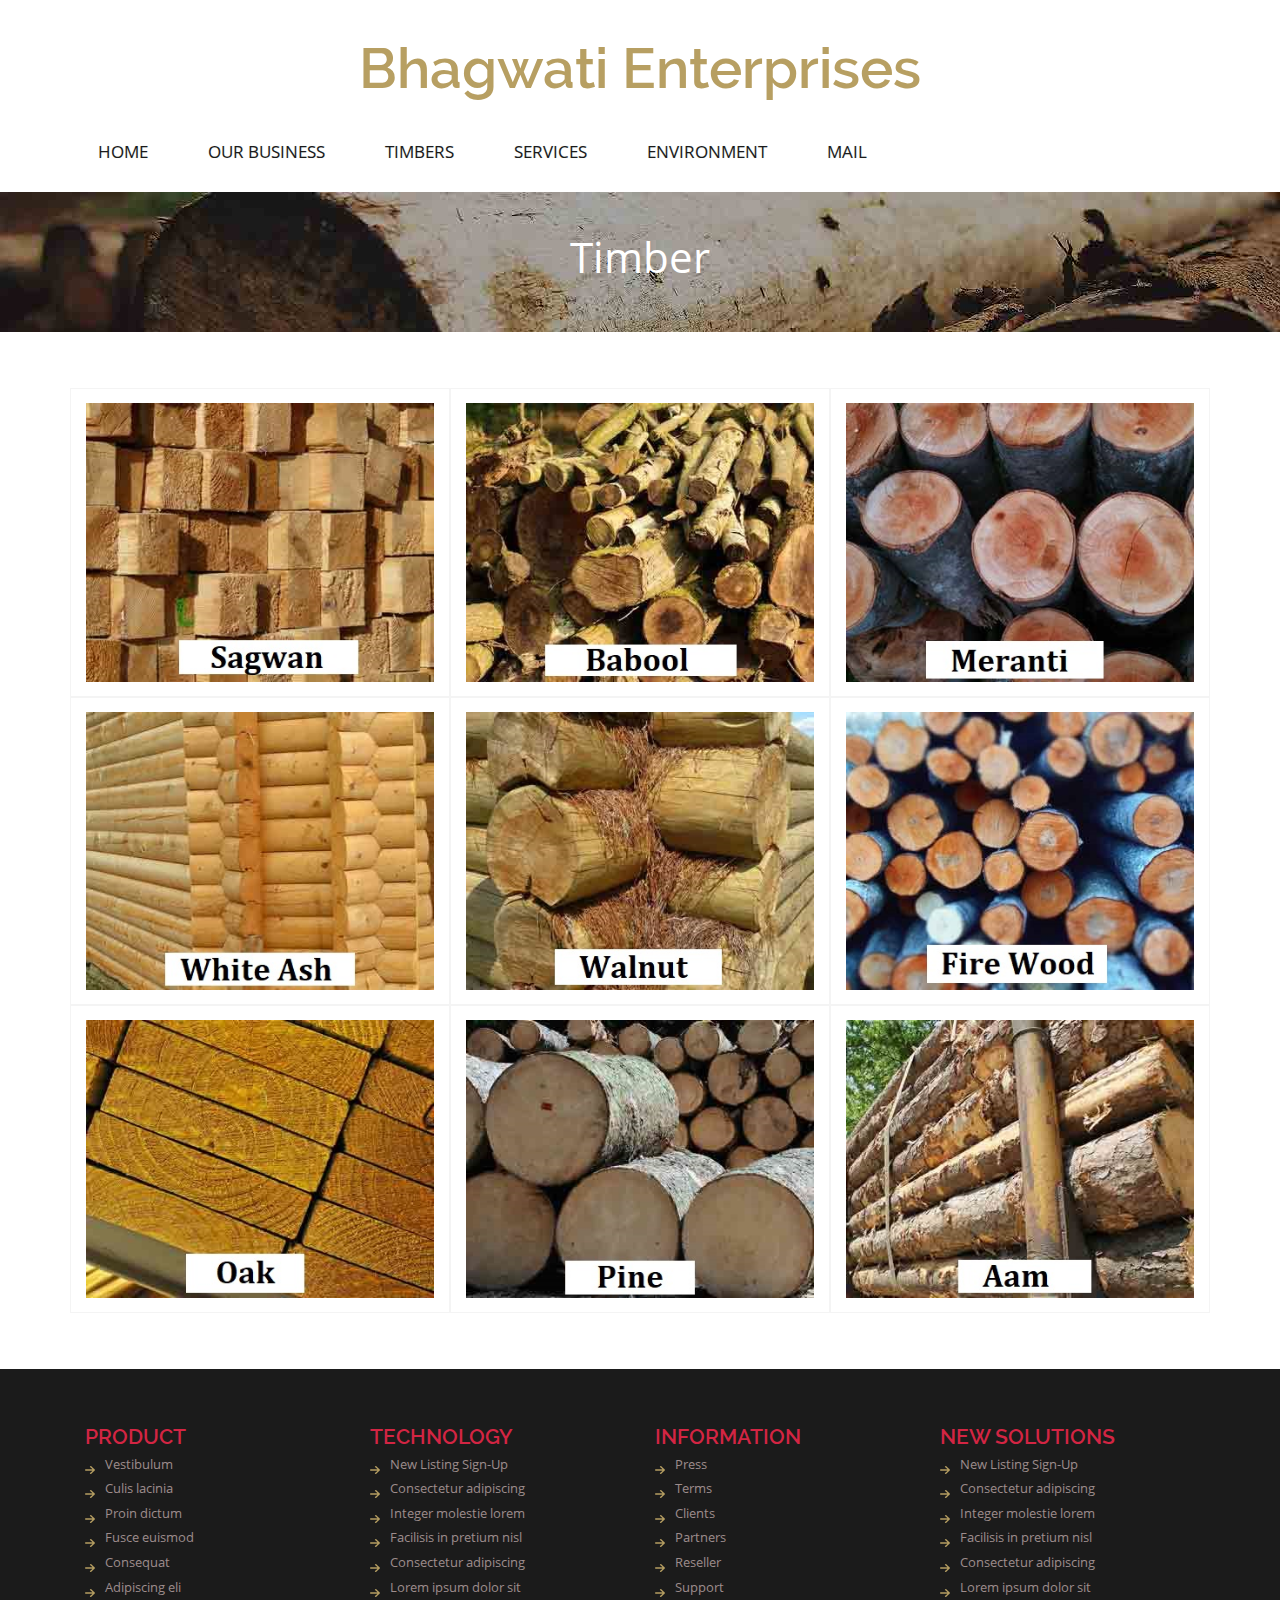
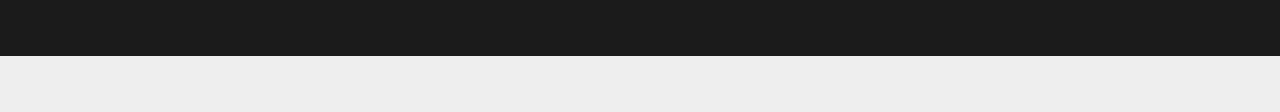
<file: timber2.html>
<!--
Au<!--
Author: W3layouts
Author URL: http://w3layouts.com
License: Creative Commons Attribution 3.0 Unported
License URL: http://creativecommons.org/licenses/by/3.0/
-->
<!DOCTYPE HTML>
<html>

<head>
    <title>Bhagwati Enterprises asure orinal quality of wood </title>
    <link href="css/bootstrap.css" rel="stylesheet" type="text/css" media="all">
    <link href="css/style.css" rel="stylesheet" type="text/css" media="all" />
    <meta name="viewport" content="width=device-width, initial-scale=1">
    <meta http-equiv="Content-Type" content="text/html; charset=utf-8" />
    <meta name="keywords" content="WildWood Responsive web template, Bootstrap Web Templates, Flat Web Templates, Andriod Compatible web template, 
Smartphone Compatible web template, free webdesigns for Nokia, Samsung, LG, SonyErricsson, Motorola web design" />
    <script type="application/x-javascript">
        addEventListener("load", function () {
            setTimeout(hideURLbar, 0);
        }, false);

        function hideURLbar() {
            window.scrollTo(0, 1);
        }
    </script>
    <script src="js/jquery-1.11.1.min.js"></script>
    <!---- start-smoth-scrolling---->
    <script type="text/javascript" src="js/move-top.js"></script>
    <script type="text/javascript" src="js/easing.js"></script>
    <script type="text/javascript">
        jQuery(document).ready(function ($) {
            $(".scroll").click(function (event) {
                event.preventDefault();
                $('html,body').animate({
                    scrollTop: $(this.hash).offset().top
                }, 1200);
            });
        });
    </script>
    <!---End-smoth-scrolling---->
    <script src="js/responsiveslides.min.js"></script>
    <script>
        $(function () {
            $("#slider").responsiveSlides({
                auto: true,
                nav: true,
                speed: 500,
                namespace: "callbacks",
                pager: true,
            });
        });
    </script>
    <!-- pop-up -->
    <link rel="stylesheet" href="css/swipebox.css">
    <script src="js/jquery.swipebox.min.js"></script>
    <script type="text/javascript">
        jQuery(function ($) {
            $(".swipebox").swipebox();
        });
    </script>

    <!-- pop-up -->

</head>

<body>
    <!--start-header-section-->
    <div class="header">
        <div class="container">
            <div class="header-top">
                <div class="logo">
                    <a href="index.html">Bhagwati Enterprises</a>
                </div>
            </div>
            <div class="header-bottom">
                <div class="top-menu">
                    <span class="menu"><img src="images/nav.png" alt="" /></span>

                    <ul class="cl-effect-16">
                        <li class="active"><a href="index.html" data-hover="HOME">HOME</a></li>
                        <li><a href="ourbusiness.html" data-hover="OUR BUSINESS">OUR BUSINESS</a></li>
                        <li><a href="timbers.html" data-hover="TIMBERS">TIMBERS</a></li>
                        <li><a href="services.html" data-hover="SERVICES">SERVICES</a></li>
                        <li><a href="environment.html" data-hover="ENVIRONMENT">ENVIRONMENT</a></li>
                        <li><a href="mail.html" data-hover="MAIL">MAIL</a></li>
                </div>
                <!-- <div class="search">
							<div class="b-search">
								<form>
									<input type="text" value="Search here" onfocus="this.value = ''" onblur="if (this.value == '') {this.value = 'Search here';}">
									<input type="submit" value="">
								</form>
							</div>
						</div>	 -->
                <script>
                    $("span.menu").click(function () {
                        $(".top-menu ul").slideToggle("slow", function () {});
                    });
                </script>
                <!-- //script for menu -->
                <div class="clearfix"></div>
            </div>
        </div>
    </div>
    <!--end header-section-->
    <div class="header-banner">
        <h3>timber</h3>
    </div>
    <div class="timber">
        <div class="container">
            <div class="timber-grids">
                <div class="col-md-4 timber-grid">
                    <div class="timber-grd">
                        <a class="swipebox" href="images/g1.jpg"><img src="images/g1.jpg" class="img-style row6"
                                alt=""><span class="zoom-icon"></span></a>

                    </div>
                </div>
                <div class="col-md-4 timber-grid">
                    <div class="timber-grd">
                        <a class="swipebox" href="images/g2.jpg"><img src="images/g2.jpg" class="img-style row6"
                                alt=""><span class="zoom-icon"></span></a>
                    </div>
                </div>
                <div class="col-md-4 timber-grid">
                    <div class="timber-grd">
                        <a class="swipebox" href="images/g3.jpg"><img src="images/g3.jpg" class="img-style row6"
                                alt=""><span class="zoom-icon"></span></a>
                    </div>
                </div>
                <div class="clearfix"> </div>
            </div>
            <div class="timber-grids">
                <div class="col-md-4 timber-grid">
                    <div class="timber-grd">
                        <a class="swipebox" href="images/g4.jpg"><img src="images/g4.jpg" class="img-style row6"
                                alt=""><span class="zoom-icon"></span></a>
                    </div>
                </div>
                <div class="col-md-4 timber-grid">
                    <div class="timber-grd">
                        <a class="swipebox" href="images/g5.jpg"><img src="images/g5.jpg" class="img-style row6"
                                alt=""><span class="zoom-icon"></span></a>
                    </div>
                </div>
                <div class="col-md-4 timber-grid">
                    <div class="timber-grd">
                        <a class="swipebox" href="images/g6.jpg"><img src="images/g6.jpg" class="img-style row6"
                                alt=""><span class="zoom-icon"></span></a>
                    </div>
                </div>
                <div class="clearfix"> </div>
            </div>
            <div class="timber-grids">
                <div class="col-md-4 timber-grid">
                    <div class="timber-grd">
                        <a class="swipebox" href="images/g7.jpg"><img src="images/g7.jpg" class="img-style row6"
                                alt=""><span class="zoom-icon"></span></a>
                    </div>
                </div>
                <div class="col-md-4 timber-grid">
                    <div class="timber-grd">
                        <a class="swipebox" href="images/g8.jpg"><img src="images/g8.jpg" class="img-style row6"
                                alt=""><span class="zoom-icon"></span></a>
                    </div>
                </div>
                <div class="col-md-4 timber-grid">
                    <div class="timber-grd">
                        <a class="swipebox" href="images/g9.jpg"><img src="images/g9.jpg" class="img-style row6"
                                alt=""><span class="zoom-icon"></span></a>
                    </div>
                </div>
                <div class="clearfix"> </div>
            </div>
        </div>
    </div>

    <div class="product-section">
        <div class="container">
            <div class="col-md-3 product">
                <h4>product</h4>
                <ul>
                    <li>Vestibulum</li>
                    <li>Culis lacinia</li>
                    <li>Proin dictum</li>
                    <li>Fusce euismod</li>
                    <li>Consequat</li>
                    <li>Adipiscing eli</li>
                </ul>
            </div>
            <div class="col-md-3 product">
                <h4>technology</h4>
                <ul>
                    <li>New Listing Sign-Up</li>
                    <li>Consectetur adipiscing</li>
                    <li>Integer molestie lorem</li>
                    <li>Facilisis in pretium nisl</li>
                    <li>Consectetur adipiscing</li>
                    <li>Lorem ipsum dolor sit</li>
                </ul>
            </div>
            <div class="col-md-3 product">
                <h4>information</h4>
                <ul>
                    <li>Press</li>
                    <li>Terms</li>
                    <li>Clients</li>
                    <li>Partners</li>
                    <li>Reseller</li>
                    <li>Support</li>
                </ul>
            </div>
            <div class="col-md-3 product">
                <h4>new solutions</h4>
                <ul>
                    <li>New Listing Sign-Up</li>
                    <li>Consectetur adipiscing</li>
                    <li>Integer molestie lorem</li>
                    <li>Facilisis in pretium nisl</li>
                    <li>Consectetur adipiscing</li>
                    <li>Lorem ipsum dolor sit</li>
                </ul>
            </div>
            <div class="clearfix"></div>
        </div>
    </div>
    <div class="footer-section">
        <div class="container">
            <div class="footer-top">

            </div>
            <script type="text/javascript">
                $(document).ready(function () {
                    /*
							var defaults = {
					  			containerID: 'toTop', // fading element id
								containerHoverID: 'toTopHover', // fading element hover id
								scrollSpeed: 1200,
								easingType: 'linear' 
					 		};
							*/

                    $().UItoTop({
                        easingType: 'easeOutQuart'
                    });

                });
            </script>
            <a href="#" id="toTop" style="display: block;"> <span id="toTopHover" style="opacity: 1;"> </span></a>
        </div>
    </div>


</body>

</html>
</file>
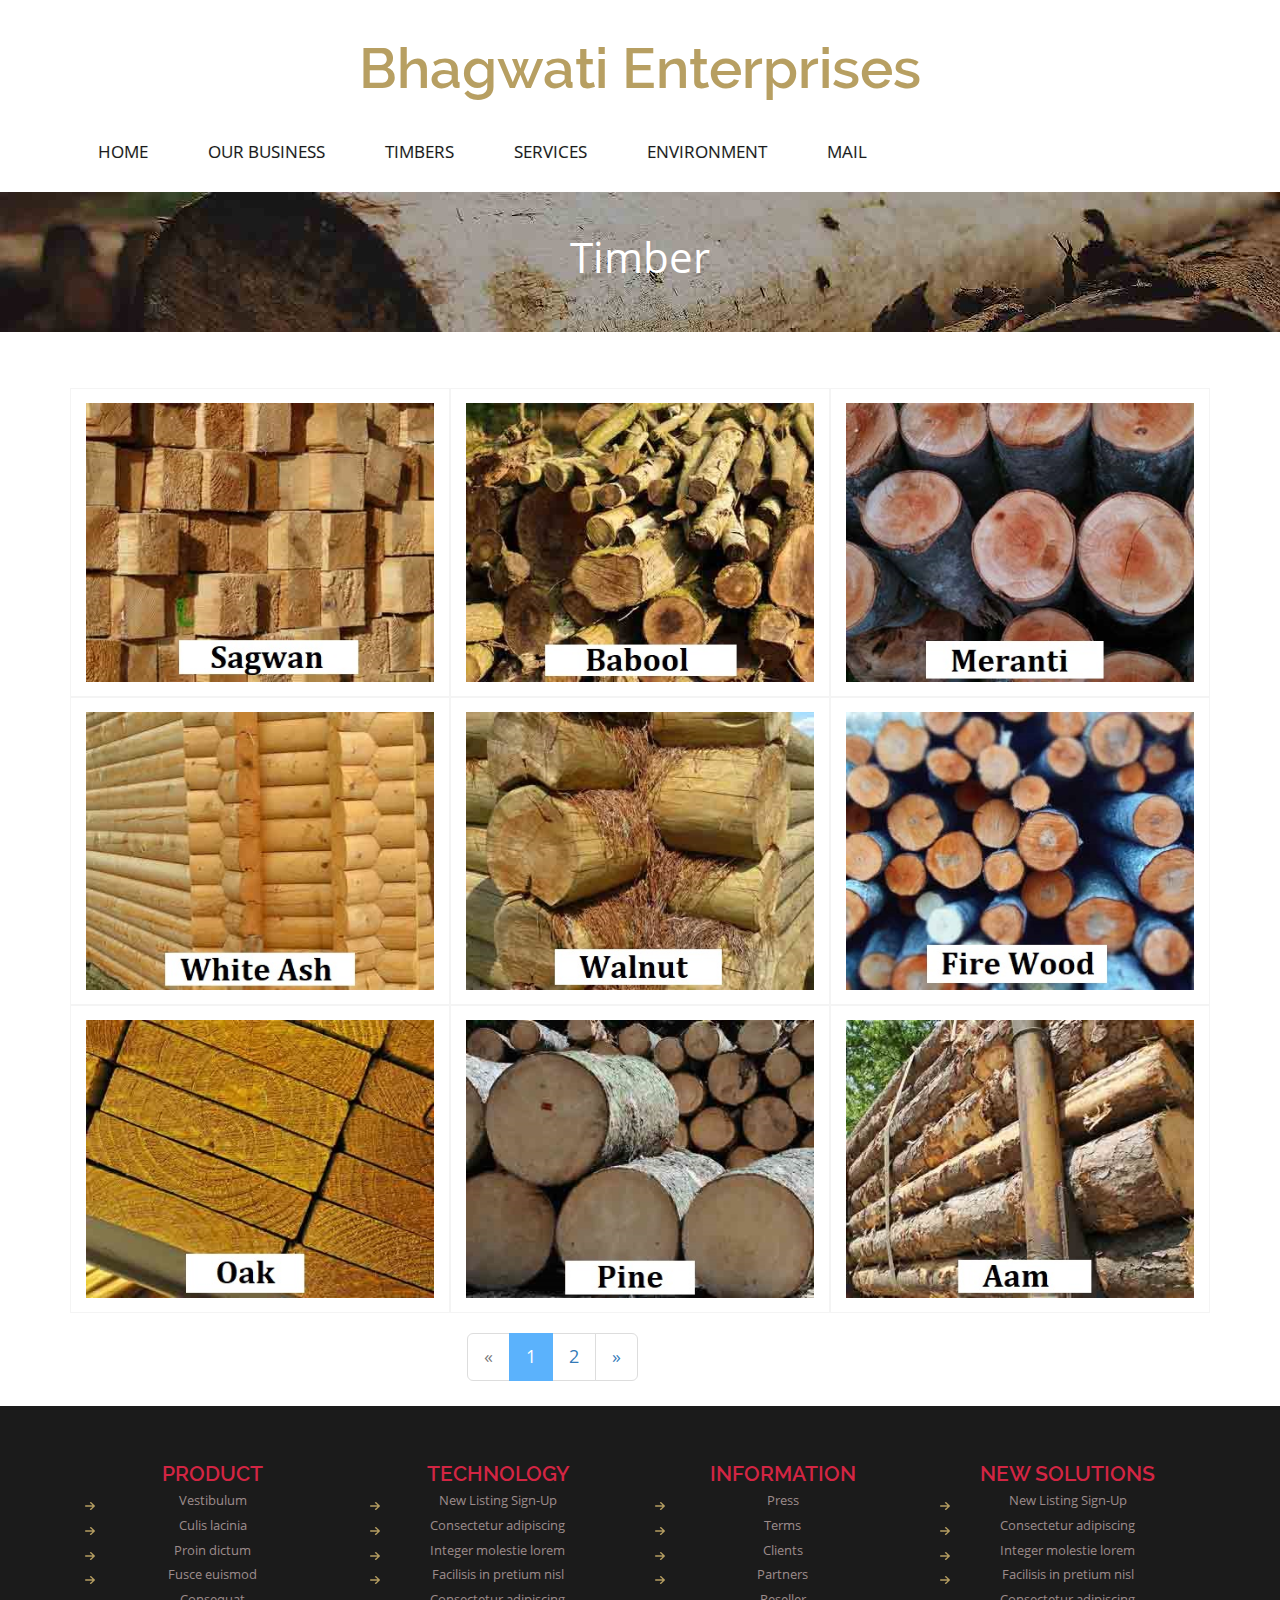
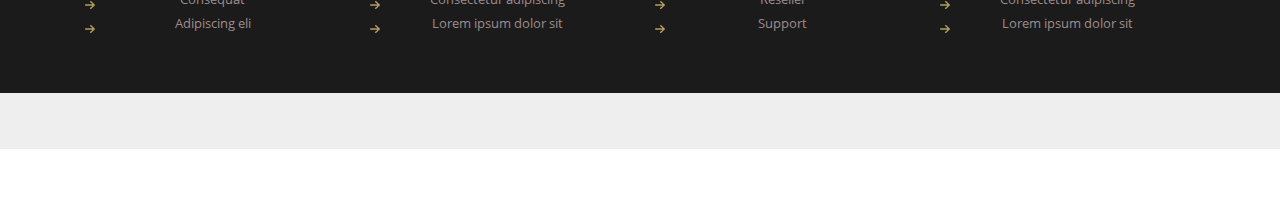
<file: timbers.html>
<!--
Au<!--
Author: W3layouts
Author URL: http://w3layouts.com
License: Creative Commons Attribution 3.0 Unported
License URL: http://creativecommons.org/licenses/by/3.0/
-->
<!DOCTYPE HTML>
<html>

<head>
	<title>Bhagwati Enterprises asure orinal quality of wood </title>
	<link href="css/bootstrap.css" rel="stylesheet" type="text/css" media="all">
	<link href="css/style.css" rel="stylesheet" type="text/css" media="all" />
	<meta name="viewport" content="width=device-width, initial-scale=1">
	<meta http-equiv="Content-Type" content="text/html; charset=utf-8" />
	<meta name="keywords" content="WildWood Responsive web template, Bootstrap Web Templates, Flat Web Templates, Andriod Compatible web template, 
Smartphone Compatible web template, free webdesigns for Nokia, Samsung, LG, SonyErricsson, Motorola web design" />
	<script type="application/x-javascript">
		addEventListener("load", function () {
			setTimeout(hideURLbar, 0);
		}, false);

		function hideURLbar() {
			window.scrollTo(0, 1);
		}
	</script>
	<script src="js/jquery-1.11.1.min.js"></script>
	<!---- start-smoth-scrolling---->
	<script type="text/javascript" src="js/move-top.js"></script>
	<script type="text/javascript" src="js/easing.js"></script>
	<script type="text/javascript">
		jQuery(document).ready(function ($) {
			$(".scroll").click(function (event) {
				event.preventDefault();
				$('html,body').animate({
					scrollTop: $(this.hash).offset().top
				}, 1200);
			});
		});
	</script>
	<!---End-smoth-scrolling---->
	<script src="js/responsiveslides.min.js"></script>
	<script>
		$(function () {
			$("#slider").responsiveSlides({
				auto: true,
				nav: true,
				speed: 500,
				namespace: "callbacks",
				pager: true,
			});
		});
	</script>
	<!-- pop-up -->
	<link rel="stylesheet" href="css/swipebox.css">
	<script src="js/jquery.swipebox.min.js"></script>
	<script type="text/javascript">
		jQuery(function ($) {
			$(".swipebox").swipebox();
		});
	</script>

	<!-- pop-up -->

</head>

<body>
	<!--start-header-section-->
	<div class="header">
		<div class="container">
			<div class="header-top">
				<div class="logo">
					<a href="index.html">Bhagwati Enterprises</a>
				</div>
			</div>
			<div class="header-bottom">
				<div class="top-menu">
					<span class="menu"><img src="images/nav.png" alt="" /></span>

					<ul class="cl-effect-16">
						<li class="active"><a href="index.html" data-hover="HOME">HOME</a></li>
						<li><a href="ourbusiness.html" data-hover="OUR BUSINESS">OUR BUSINESS</a></li>
						<li><a href="timbers.html" data-hover="TIMBERS">TIMBERS</a></li>
						<li><a href="services.html" data-hover="SERVICES">SERVICES</a></li>
						<li><a href="environment.html" data-hover="ENVIRONMENT">ENVIRONMENT</a></li>
						<li><a href="mail.html" data-hover="MAIL">MAIL</a></li>
				</div>
				<!-- <div class="search">
							<div class="b-search">
								<form>
									<input type="text" value="Search here" onfocus="this.value = ''" onblur="if (this.value == '') {this.value = 'Search here';}">
									<input type="submit" value="">
								</form>
							</div>
						</div>	 -->
				<script>
					$("span.menu").click(function () {
						$(".top-menu ul").slideToggle("slow", function () {});
					});
				</script>
				<!-- //script for menu -->
				<div class="clearfix"></div>
			</div>
		</div>
	</div>
	<!--end header-section-->
	<div class="header-banner">
		<h3>timber</h3>
	</div>
	<div class="timber">
		<div class="container">
			<div class="timber-grids">
				<div class="col-md-4 timber-grid">
					<div class="timber-grd">
						<a class="swipebox" href="images/g1.jpg"><img src="images/g1.jpg" class="img-style row6"
								alt=""><span class="zoom-icon"></span></a>

					</div>
				</div>
				<div class="col-md-4 timber-grid">
					<div class="timber-grd">
						<a class="swipebox" href="images/g2.jpg"><img src="images/g2.jpg" class="img-style row6"
								alt=""><span class="zoom-icon"></span></a>
					</div>
				</div>
				<div class="col-md-4 timber-grid">
					<div class="timber-grd">
						<a class="swipebox" href="images/g3.jpg"><img src="images/g3.jpg" class="img-style row6"
								alt=""><span class="zoom-icon"></span></a>
					</div>
				</div>
				<div class="clearfix"> </div>
			</div>
			<div class="timber-grids">
				<div class="col-md-4 timber-grid">
					<div class="timber-grd">
						<a class="swipebox" href="images/g4.jpg"><img src="images/g4.jpg" class="img-style row6"
								alt=""><span class="zoom-icon"></span></a>
					</div>
				</div>
				<div class="col-md-4 timber-grid">
					<div class="timber-grd">
						<a class="swipebox" href="images/g5.jpg"><img src="images/g5.jpg" class="img-style row6"
								alt=""><span class="zoom-icon"></span></a>
					</div>
				</div>
				<div class="col-md-4 timber-grid">
					<div class="timber-grd">
						<a class="swipebox" href="images/g6.jpg"><img src="images/g6.jpg" class="img-style row6"
								alt=""><span class="zoom-icon"></span></a>
					</div>
				</div>
				<div class="clearfix"> </div>
			</div>
			<div class="timber-grids">
				<div class="col-md-4 timber-grid">
					<div class="timber-grd">
						<a class="swipebox" href="images/g7.jpg"><img src="images/g7.jpg" class="img-style row6"
								alt=""><span class="zoom-icon"></span></a>
					</div>
				</div>
				<div class="col-md-4 timber-grid">
					<div class="timber-grd">
						<a class="swipebox" href="images/g8.jpg"><img src="images/g8.jpg" class="img-style row6"
								alt=""><span class="zoom-icon"></span></a>
					</div>
				</div>
				<div class="col-md-4 timber-grid">
					<div class="timber-grd">
						<a class="swipebox" href="images/g9.jpg"><img src="images/g9.jpg" class="img-style row6"
								alt=""><span class="zoom-icon"></span></a>
					</div>
				</div>
				<div class="clearfix">
					<div class="grid_3 grid_5">
						<!-- <h3>Pagination</h3> -->
						<div class="col-md-10">
							<ul class="pagination pagination-lg">
								<li class="disabled"><a href="#"><span aria-hidden="true">«</span></i></a></li>
								<li class="active"><a href="timbers.html">1</a></li>
								<li><a href="timber2.html">2</a></li>
								<!-- <li><a href="#">3</a></li>
								<li><a href="#">4</a></li>
								<li><a href="#">5</a></li> -->
								<li><a href="#" aria-label="Next"><span aria-hidden="true">»</span></a></li>
							</ul>
						</div>
					</div>
				</div>
			</div>

		</div>


		<div class="product-section">
			<div class="container">
				<div class="col-md-3 product">
					<h4>product</h4>
					<ul>
						<li>Vestibulum</li>
						<li>Culis lacinia</li>
						<li>Proin dictum</li>
						<li>Fusce euismod</li>
						<li>Consequat</li>
						<li>Adipiscing eli</li>
					</ul>
				</div>
				<div class="col-md-3 product">
					<h4>technology</h4>
					<ul>
						<li>New Listing Sign-Up</li>
						<li>Consectetur adipiscing</li>
						<li>Integer molestie lorem</li>
						<li>Facilisis in pretium nisl</li>
						<li>Consectetur adipiscing</li>
						<li>Lorem ipsum dolor sit</li>
					</ul>
				</div>
				<div class="col-md-3 product">
					<h4>information</h4>
					<ul>
						<li>Press</li>
						<li>Terms</li>
						<li>Clients</li>
						<li>Partners</li>
						<li>Reseller</li>
						<li>Support</li>
					</ul>
				</div>
				<div class="col-md-3 product">
					<h4>new solutions</h4>
					<ul>
						<li>New Listing Sign-Up</li>
						<li>Consectetur adipiscing</li>
						<li>Integer molestie lorem</li>
						<li>Facilisis in pretium nisl</li>
						<li>Consectetur adipiscing</li>
						<li>Lorem ipsum dolor sit</li>
					</ul>
				</div>
				<div class="clearfix"></div>
			</div>
		</div>

		<div class="footer-section">
			<div class="container">
				<div class="footer-top">

				</div>
				<script type="text/javascript">
					$(document).ready(function () {
						/*
							var defaults = {
					  			containerID: 'toTop', // fading element id
								containerHoverID: 'toTopHover', // fading element hover id
								scrollSpeed: 1200,
								easingType: 'linear' 
					 		};
							*/

						$().UItoTop({
							easingType: 'easeOutQuart'
						});

					});
				</script>
				<a href="#" id="toTop" style="display: block;"> <span id="toTopHover" style="opacity: 1;"> </span></a>
			</div>
		</div>


</body>

</html>
</file>
<file: css/style.css>
/*--
Author: W3layouts
Author URL: http://w3layouts.com
License: Creative Commons Attribution 3.0 Unported
License URL: http://creativecommons.org/licenses/by/3.0/
--*/
@font-face {
    font-family: 'Raleway-SemiBold';
    src:url(../fonts/Raleway-SemiBold.ttf) format('truetype');
}
@font-face {
    font-family: 'OpenSans-Regular';
    src:url(../fonts/OpenSans-Regular.ttf) format('truetype');
}
body a{
    transition:0.5s all;
	-webkit-transition:0.5s all;
	-moz-transition:0.5s all;
	-o-transition:0.5s all;
	-ms-transition:0.5s all;
}
input[type="button"]{
	transition:0.5s all;
	-webkit-transition:0.5s all;
	-moz-transition:0.5s all;
	-o-transition:0.5s all;
	-ms-transition:0.5s all;
}

h1,h2,h3,h4,h5,h6{
	padding:0 0;
	margin:0 0;
}
p{
	padding:0 0;
	margin:0 0;
}
ul{
	padding:0 0;
	margin:0 0;	
}
body{
	padding:0 0;
	margin:0 0; 
	font-family: 'OpenSans-Regular';
}
.header-top {
  margin-top: 2em;
}
.logo{
text-align:center;
}
.logo a {
  font-size: 4em;
  font-family: Raleway-SemiBold;
  text-decoration: none;
    color: #b79f62;
	text-transform: capitalize;
}
.header-bottom {
  padding: 2em 0;
}
span.menu {
  display: none;
}
.top-menu{
	float:left;
	margin-top: 0.3em;
}
.top-menu ul li{
	display:inline-block;
	margin:0em 2em;
}
.top-menu ul li a {
   font-size: 1.2em;
    text-decoration: none;
  color: rgb(27, 27, 27);
  font-weight: 400;
}
 /* Effect 16: fall down */
.cl-effect-16 a {
	color: #6f8686;
	text-shadow: 0 0 1px rgba(111,134,134,0.3);
}

.cl-effect-16 a::before {
	color: #d52f47;
	content: attr(data-hover);
	position: absolute;
	opacity: 0;
	text-shadow: 0 0 1px rgba(255,255,255,0.3);
	-webkit-transform: scale(1.1) translateX(10px) translateY(-10px) rotate(4deg);
	-moz-transform: scale(1.1) translateX(10px) translateY(-10px) rotate(4deg);
	transform: scale(1.1) translateX(10px) translateY(-10px) rotate(4deg);
	-webkit-transition: -webkit-transform 0.3s, opacity 0.3s;
	-moz-transition: -moz-transform 0.3s, opacity 0.3s;
	transition: transform 0.3s, opacity 0.3s;
	pointer-events: none;
}
.cl-effect-16 a:hover::before,
.cl-effect-16 a:focus::before {
	-webkit-transform: scale(1) translateX(0px) translateY(0px) rotate(0deg);
	-moz-transform: scale(1) translateX(0px) translateY(0px) rotate(0deg);
	transform: scale(1) translateX(0px) translateY(0px) rotate(0deg);
	opacity: 1;
}
.search{
	float:right;
	position:relative;
	width:20%;
	border: 1px solid #E2E2E2;
    margin: 0 2em 0 0;
}
.search input[type="text"] {
	outline: none;
	padding:6px 8px;
	background: none;
	width: 87%;
	border: none;
	font-size:1em;
	color:#343030;	
	float: left;
}
.search input[type="submit"] {
  width: 22px;
  height: 22px;
  background: url(../images/search.png) -9px -3px no-repeat;
  padding: 0px 1px;
  border: none;
  cursor: pointer;
  position: absolute;
  outline: none;
  top: 6px;
  right: 9px;
 }
/*--- slider-css --*/
.slider {
	position: relative;
}
.rslides {
  position: relative;
  list-style: none;
  overflow: hidden;
  width: 100%;
  padding: 0;
  margin: 0;
  }
.rslides li {
  -webkit-backface-visibility: hidden;
  width: 100%;
  left: 0;
  top: 0;
  }
.rslides img {
  display: block;
  height: auto;
  float: left;
  width: 100%;
  border: 0;
  }
.caption{
	width: 60%;
	position: absolute;
	top: 35%;
	left:10%;

}
.caption h3{
  color: #ffffff;
  font-size: 3.5em;
  text-transform: uppercase;
    font-family: Raleway-SemiBold;
 
}
.caption p{
	line-height: 1.8em;
	font-size: 1.2em;
	font-weight: 400;
	color:#ffffff;
	width: 69%;
	margin-top: 2em;
}
a.morebtn {
  padding: 0.6em;
  display: block;
  margin-top: 2em;
  width: 13%;
  color: #fff;
  text-transform: capitalize;
  font-size: 1em;
  text-decoration: none;
  background: #d52f47;
   -webkit-transition: 0.5s all ease;
  -moz-transition: 0.5s all ease;
  -o-transition: 0.5s all ease;
  -ms-transition: 0.5s all ease;
  text-align:center;
  
}
.callbacks_tabs a:after {
	content: "\f111";
	font-size: 0;
	font-family: FontAwesome;
	visibility: visible;
	display: block;
	height: 15px;
	width: 15px;
	display: inline-block;
     border-radius: 50%;
	-webkit-border-radius: 50%;
	-moz-border-radius: 50%;
	-o-border-radius: 50%;
	-ms-border-radius: 50%;
	background:#b79f62;
	border:2px solid#fff;
}
.callbacks_here a:after{
	background:#d52f47;
}
.callbacks_tabs a{
	visibility:hidden;
}
.callbacks_tabs li{
	display:inline-block;
	
}
ul.callbacks_tabs.callbacks1_tabs {
	position: absolute;
	bottom: 50px;
	z-index: 999;
	left: 46%;
}
.callbacks_nav {
  position: absolute;
  -webkit-tap-highlight-color: rgba(0,0,0,0);
  top: 41%;
  left: 14%;
  opacity: 0.7;
  z-index: 3;
  text-indent: -9999px;
  overflow: hidden;
  text-decoration: none;
  height: 61px;
  width: 38px;
  background: transparent url("../images/themes.png") no-repeat left top;
  margin-top: -45px;
  }
.callbacks_nav.next {
  left: auto;
  background-position: right top;
  right: 14%;
 }
 .welcome-section {
  padding: 4em 0;
  background: #eee;
}
.welcome-grid h3 {
  font-size: 2.5em;
  color: #000;
  text-transform: capitalize;
    font-family: Raleway-SemiBold;
  }
.welcome-grid p {
  font-size: 1em;
  color: #555;
   padding: 1em 0 0 ;
  line-height: 1.8em;
}
a.button {
  font-size: 1em;
  padding: 0.5em 1em;
  text-transform: capitalize;
  color: #000;
  text-decoration: none;
  border: 1px solid #999;
}
/*----------*/
.welcome-slider {
  background:#b79f62;
  padding: 3em 0em 3em 3em;
}
.biseller-column img{
	width:75%;
}
 #flexiselDemo3 {
	display: none;
}
.nbs-flexisel-container {
	position: relative;
	width: 100%;
}
.nbs-flexisel-ul {
	position: relative;
	width: 9999px;
	margin: 0px;
	padding: 0px;
	list-style-type: none;
	text-align: center;
}
.nbs-flexisel-inner {
	overflow: hidden;
	margin: 0 auto;
}
.nbs-flexisel-item {
	float: left;
	margin: 0px 2px;
	padding:0px;
	cursor: pointer;
	position: relative;
	line-height: 0px;
	
}
.nbs-flexisel-item > img {
	cursor: pointer;
	position: relative;
	margin-top:10px;
	margin-bottom: 10px;
	width:250px;
	height:500px;
}
.grid-flex{
	margin:10px 0 20px 0;
}
.nbs-flexisel-item > img {
	cursor: pointer;
	positon: relative;
}
.biseller-info {
	margin:1em 0 0 0; 
}

/*** Navigation ***/
.nbs-flexisel-nav-left, .nbs-flexisel-nav-right {
	width:40px;
	height:40px;
	position: absolute;
	cursor: pointer;
	z-index: 100;
	margin-top: 0em;
}
.nbs-flexisel-nav-left {
  right: 49%;
  background: url(../images/icons.png) no-repeat -40px 0px;
}
.nbs-flexisel-nav-right {
 left: 38%;
  background: url(../images/icons.png) no-repeat 0px 0px;
}
/*----------*/
.new-section {
  padding: 0em 0 2em 0;
}
.left-grid h3 {
  font-size: 2.5em;
  color: #1B1B1B;
  text-transform: capitalize;
    margin-bottom: 0.5em;
	  padding: 0 0 0 0.4em;
	    font-family: Raleway-SemiBold;
}
.new-grid h5{
    font-size: 1.3em;
  line-height: 1.5em;
    color: #FDAFAF;
  font-weight: 600;
    font-family: Raleway-SemiBold;
}
.new-grid h6 {
  font-size: 1.4em;
  padding:1em 0;
  color: #fff;
}
.new-grid p {
  font-size: 1em;
  color: #E8BCBC;
  line-height: 1.8em;
}
.contact input[type="text"] {
  width: 100%;
  color: #555;
  background: none;
  outline: none;
  font-size: 1em;
  padding: .5em;
  margin-bottom: 1em;
  border: solid 1px #D5D4D4;
  -webkit-appearance: none;
}
.contact textarea {
  resize: none;
  width: 100%;
  color: #898888;
  font-size: 1em;
  outline: none;
  padding: .5em;
  border: solid 1px #D5D4D4;
  min-height: 174px;
  -webkit-appearance: none;
}
.contact input[type="submit"] {
  border: none;
  outline: none;
  color: #FFF;
  padding: .5em 1.5em;
  font-size: 1em;
  margin: 0.5em 0 0 0;
  -webkit-appearance: none;
  background: #d32543;
   
}
.contact input[type="submit"]:hover{
	background:#b79f62;
	  transition: 0.5s all;
  -webkit-transition: 0.5s all;
  -o-transition: 0.5s all;
  -moz-transition: 0.5s all;
  -ms-transition: 0.5s all;
}
.left-grid {
  padding: 0;
}
.top-grid {
  background: #d52f47;
     padding: 7% 0 7.5% 29%;
}
.address p {
  font-size: 1em;
  color: #555;
  line-height: 1.8em;
}
.address h5 {
  font-size: 1.4em;
  color: #555;
  line-height: 1.8em;
  padding: 0.5em 0;
  text-transform: capitalize;
    font-weight: 600;
	  font-family: Raleway-SemiBold;
}
.bottom-grid {
    padding: 7% 0 7.5% 29%;
}
.social-icon a i {
  width: 40px;
  height: 40px;
  background: url(../images/img-sprite.png) no-repeat 0px 0px;
  display: inline-block;
}
.social-icon a i.icon{
  background-position: 0px 0px;
}
.social-icon a i.icon:hover {
  background-position: 0px -40px;
}
.social-icon a i.icon1 {
  background-position: -40px 0px;
}
.social-icon a i.icon1:hover {
  background-position: -40px -40px;
}
.social-icon a i.icon2 {
  background-position: -80px 0px;
}
.social-icon a i.icon2:hover {
  background-position: -80px -40px;
}
.right-grid iframe {
  width: 100%;
  height: 493px;
  border: 0;
}
.right-grid {
  padding: 0;
}
.right-img img {
  width: 100%;
}
.right-img {
  padding: 0;
}
.top-grid1 {
  padding: 0 0em 0 0;
    background: #eee;
}
.product-section {
  padding: 4em 0;
  background: #1B1B1B;
}
.product-section h4 {
  font-size: 1.5em;
  color: #d32543;
  text-transform: uppercase;
  margin-bottom: 0.2em;
    font-family: Raleway-SemiBold;
 }
.product li {
  list-style: none;
}

.product ul li {
  font-size: 0.9em;
  text-decoration: none;
  line-height: 1.0em;
  color: #9D8C8C;
    list-style: none;
	padding: 6px 20px;
  background: url(../images/list-arrow.png) no-repeat 0px 12px;
  cursor: pointer;
  list-style-type: none;
}
.product ul li:hover {
  color:#fff;
  }
.footer-section{
	padding:2em 0;
	text-align:center;
	background:#eee;
}
.footer-bottom {
	margin-top: 0.5em;
}
.footer-top p {
	font-size: 13px;
	color: #1B1B1B;
	font-weight: 400;
}
.footer-top  a {
	font-size: 13px;
	color:#1B1B1B;
	font-weight: 400;
	text-transform: capitalize;
}
.footer-top a:hover {
	color: #1B1B1B;
}
.footer-top a {
	margin: 0 6px 0 6px;
}
#toTop {
	display: none;
	text-decoration: none;
	position: fixed;
	bottom: 10px;
	right: 10px;
	overflow: hidden;
	width: 48px;
	height: 48px;
	border: none;
	text-indent: 100%;
	background: url("../images/to-top2.png") no-repeat 0px 0px;
}
/* Sweep To Right */
.hvr-sweep-to-right {
  display: inline-block;
  vertical-align: middle;
  -webkit-transform: translateZ(0);
  transform: translateZ(0);
  box-shadow: 0 0 1px rgba(0, 0, 0, 0);
  -webkit-backface-visibility: hidden;
  backface-visibility: hidden;
  -moz-osx-font-smoothing: grayscale;
  position: relative;
  -webkit-transition-property: color;
  transition-property: color;
  -webkit-transition-duration: 0.3s;
  transition-duration: 0.3s;
}
.hvr-sweep-to-right:before {
  content: "";
  position: absolute;
  z-index: -1;
  top: 0;
  left: 0;
  right: 0;
  bottom: 0;
  background: #b79f62;
  -webkit-transform: scaleX(0);
  transform: scaleX(0);
  -webkit-transform-origin: 0 50%;
  transform-origin: 0 50%;
  -webkit-transition-property: transform;
  transition-property: transform;
  -webkit-transition-duration: 0.3s;
  transition-duration: 0.3s;
  -webkit-transition-timing-function: ease-out;
  transition-timing-function: ease-out;
}
.hvr-sweep-to-right:hover, .hvr-sweep-to-right:focus, .hvr-sweep-to-right:active {
  color: white;
}
.hvr-sweep-to-right:hover:before, .hvr-sweep-to-right:focus:before, .hvr-sweep-to-right:active:before {
  -webkit-transform: scaleX(1);
  transform: scaleX(1);
}
/**about**/
.header-banner{
  background: url("../images/banner5.jpg")no-repeat 0px 0px;
  background-size: cover;
  min-height: 140px;
}
.header-banner h3 {
  text-align: center;
  padding-top: 1em;
  color: #fff;
  font-size: 3em;
  text-transform: capitalize;
}
.about-section {
  padding: 4em 0;
}
.about-header h3 {
  font-size: 2.5em;
  color: #000;
  text-transform: capitalize;
    margin-bottom: 0.3em;
	   font-family: Raleway-SemiBold;
}
.about-header p {
  font-size: 1.2em;
  color: #000;
 line-height:1.8em;
}
.about-header {
  text-align: center;
  margin-bottom: 2em;
}
.about h4 {
  font-size: 1.5em;
  color: #d52f47;
  margin: 0.5em 0;
    font-family: Raleway-SemiBold;
}
.about p {
  font-size: 1em;
  color: #555;
  line-height: 1.8em;
}
.about img {
  -moz-box-shadow: 4px 9px 12px #888;
  -webkit-box-shadow: 4px 9px 12px #888;
  box-shadow: 4px 9px 12px #888;
}
.team2 {
  padding: 2em 0;
}
.team img {
   -moz-box-shadow: 4px 9px 12px #888;
  -webkit-box-shadow: 4px 9px 12px #888;
  box-shadow: 4px 9px 12px #888;
}
.testimonials {
  padding: 4em 0;
  text-align: center;
  background: url(../images/banner4.jpg) no-repeat 0px 0px;
  background-size: cover;
  min-height: 475px;
}
.testimonials h3 {
  font-size: 2.5em;
  color: #fff;
  text-transform: capitalize;
  margin-bottom: 0.3em;
      font-family: Raleway-SemiBold;
}
.testimonials h4 {
  font-size: 1.5em;
  color: #d52f47;
  margin: 0.5em 0;
  text-transform: uppercase;
    font-family: Raleway-SemiBold;
}
.testimonials p {
font-size: 1em;
  color: #555;
  line-height: 1.8em;
 }
 .test1 {
  background-color: rgb(255, 252, 252);
  padding: 2em;
}
.test-grids {
  margin-top: 3em;
}
/*-----gallery---------*/
/*-- gallery --*/
.timber{
	padding:4em 0;
	text-align:center;
}
.timber h3 {
  font-size: 2.5em;
  color: #000;
  text-transform: capitalize;
  margin-bottom: 0.3em;
      font-family: Raleway-SemiBold;
}
.timber-grid{
	border:1px solid #f4f4f4;
}
.timber-grd{
	padding:1em 0;
	position:relative;
}
.timber-grd img{
	width:100%;
}
.zoom-icon {
  position: absolute;
  opacity: 0;
  filter: alpha(opacity=0);
  -ms-filter: "progid:DXImageTransform.Microsoft.Alpha(opacity=0)";
  display: block;
  left: 0;
  top: 0px;
  width: 348px;
  height: 227px;
  background: rgba(213, 47, 71, 0.62)url(../images/zoom.png) center center no-repeat;
  cursor: pointer;
  transition: all .2s ease-in-out;
  -webkit-transition: all .2s ease-in-out;
  -moz-transition: all .2s ease-in-out;
  -o-transition: all .2s ease-in-out;
}
.timber-grd.zoom-icon {
	top: -50px;
	width: 100%;
	height: 182px;
}
.timber-grd a:hover .zoom-icon {
	top: 14%;
	opacity: 1;
	filter: alpha(opacity=99); 
	-ms-filter: "progid:DXImageTransform.Microsoft.Alpha(opacity=99)";
}
/*--trypography-page--*/
.services {
  padding: 4em 0;

}
.services h3 {
  font-size: 2.5em;
  color: #000;
  text-transform: capitalize;
  margin-bottom: 0.3em;
    text-align: center;
  font-family: Raleway-SemiBold;
}
.grid_4{
  background: #FFF;
  padding: 0em 0em 1em 3em;
  margin-top: 3em;
}  
.grid_5{
  background: #fff;
  padding: 1em 3em 1em 3em;
  margin-top: 2em;
}
section#tables {
  background: #fff;
  padding: 1em 0em 1em 3em;
  margin-top: 2em;
}
.grid_5 h1 {
  margin-bottom: 22px;
}
.grid_5 h2 {
  margin-bottom: 22px;
}
.grid_5 a {
  text-decoration: none;
}
.grid_3 h3{
	  margin-bottom: 1em;
  text-align: left;
  font-size: 1.8em;
  color: #000;
}
.table {
  font-size: 1.2em;
}
.table td, .table>tbody>tr>td, .table>tbody>tr>th, .table>tfoot>tr>td, .table>tfoot>tr>th, .table>thead>tr>td, .table>thead>tr>th {
  padding: 15px!important;
}
.table > thead > tr > th, .table > tbody > tr > th, .table > tfoot > tr > th, .table > thead > tr > td, .table > tbody > tr > td, .table > tfoot > tr > td {
  font-size: 0.8em;
  color: #999;
}
.table > thead > tr > th, .table > tbody > tr > th, .table > tfoot > tr > th, .table > thead > tr > td, .table > tbody > tr > td, .table > tfoot > tr > td {
  border-top: none !important;
}
.tab-content > .active {
  display: block;
  visibility: visible;
}
.label {
  font-weight: 300 !important;
}
h4.typ1{
	margin-bottom:15px;
}
h5.typ1{
	margin-bottom:15px;
}
.progress {
  height: 8px;
  box-shadow: none;
}
code {
  font-size: 1.2em !important;
}
.progress {
  overflow: hidden;
  height: 20px;
  margin-bottom: 20px;
  background-color: #eeeeee;
  border-radius: 2px;
  -webkit-box-shadow: inset 0 1px 2px rgba(0, 0, 0, 0.1);
  box-shadow: inset 0 1px 2px rgba(0, 0, 0, 0.1);
}
.progress-bar {
  float: left;
  width: 0%;
  height: 100%;
  font-size: 12px;
  line-height: 20px;
  color: #ffffff;
  text-align: center;
  background-color: #03a9f4;
  -webkit-box-shadow: inset 0 -1px 0 rgba(0, 0, 0, 0.15);
  box-shadow: inset 0 -1px 0 rgba(0, 0, 0, 0.15);
  -webkit-transition: width 0.6s ease;
  -o-transition: width 0.6s ease;
  transition: width 0.6s ease;
}
.progress-bar {
  box-shadow: none;
}
.progress-bar-primary {
  background-color: #03a9f4;
}
.progress-bar-info {
  background-color: #00bcd4;
}
.progress-bar-success {
  background-color: #8bc34a;
}
.progress-bar-warning {
  background-color: #ffc107;
}
.progress-bar-danger {
  background-color: #e51c23;
}
.progress-bar-inverse {
  background-color: #757575;
}
.pagination > .active > a, .pagination > .active > span, .pagination > .active > a:hover, .pagination > .active > span:hover, .pagination > .active > a:focus, .pagination > .active > span:focus {
  background-color:#5bb2fc; !important;
  border-color:#5bb2fc; !important;
}
.grid_3 p {
  color: #999;
  font-size: .95em;
  margin-bottom: 1em;
  font-weight: 300;
}
.breadcrumb li{
	font-size: .95em;
}
.breadcrumb li a{
	  color:#5bb2fc;
}
.badge-primary {
  background-color: #03a9f4;
}
.badge-success {
  background-color: #8bc34a;
}
.badge-warning {
  background-color: #ffc107;
}
.badge-danger {
  background-color: #e51c23;
}
.tab-container .tab-content {
  border-radius: 0 2px 2px 2px;
  border: 1px solid #e0e0e0;
  padding: 16px;
  background-color: #ffffff;
}
.nav-tabs {
  margin-bottom: 1em;
}
.alert {
  font-size: 0.85em;
}
/*--common style--*/
.grid {
	position: relative;
	clear: both;
	margin: 0 auto;
	padding: 1em 0 4em;
	list-style: none;
	text-align: center;
}
.grid figure {
  position: relative;
  float: left;
  overflow: hidden;
  margin: 10px 1%;
  min-width: 547px;
  max-height: 1000px;
  width: 41%;
  height: auto;
}

.grid figure img {
	position: relative;
	display: block;
	min-height: 100%;
	max-width: 100%;
	opacity: 0.8;
}

.grid figure figcaption {
	padding: 2em;
	color: #fff;
	text-transform: uppercase;
	font-size: 1.25em;
	-webkit-backface-visibility: hidden;
	backface-visibility: hidden;
}
.grid figure figcaption::before,
.grid figure figcaption::after {
	pointer-events: none;
}
.grid figure figcaption,
.grid figure figcaption > a {
	position: absolute;
	top: 0;
	left: 0;
	width: 100%;
	height: 100%;
}

/* Anchor will cover the whole item by default */
/* For some effects it will show as a button */
.grid figure figcaption > a {
	z-index: 1000;
	text-indent: 200%;
	white-space: nowrap;
	font-size: 0;
	opacity: 0;
}
.grid figure h2 {
	word-spacing: -0.15em;
	font-weight: 300;
}
.grid figure h2 span {
	font-weight:500;
	color:#fff;
}
.grid figure h2,
.grid figure p {
	margin: 0;
}
/***** Hera *****/
/*-----------------*/

figure.effect-hera {
	background: #303fa9;
}

figure.effect-hera h2 {
	font-size: 158.75%;
}

figure.effect-hera h2,
figure.effect-hera p {
	position: absolute;
	top: 50%;
	left: 50%;
	-webkit-transition: opacity 0.35s, -webkit-transform 0.35s;
	transition: opacity 0.35s, transform 0.35s;
	-webkit-transform: translate3d(-50%,-50%,0);
	transform: translate3d(-50%,-50%,0);
	-webkit-transform-origin: 50%;
	transform-origin: 50%;
}

figure.effect-hera figcaption::before {
	position: absolute;
	  top: 49%;
	  left: 49%;
	  width: 160px;
	  height: 160px;
	border: 2px solid #fff;
	content: '';
	opacity: 0;
	-webkit-transition: opacity 0.35s, -webkit-transform 0.35s;
	transition: opacity 0.35s, transform 0.35s;
	-webkit-transform: translate3d(-50%,-50%,0) rotate3d(0,0,1,-45deg) scale3d(0,0,1);
	transform: translate3d(-50%,-50%,0) rotate3d(0,0,1,-45deg) scale3d(0,0,1);
	-webkit-transform-origin: 50%;
	transform-origin: 50%;
}

figure.effect-hera p {
	width: 100px;
	text-transform: none;
	font-size: 121%;
	line-height: 2;
}

figure.effect-hera p a {
	color: #fff;
}

figure.effect-hera p a:hover,
figure.effect-hera p a:focus {
	opacity: 0.6;
}

figure.effect-hera p a i {
	opacity: 0;
	-webkit-transition: opacity 0.35s, -webkit-transform 0.35s;
	transition: opacity 0.35s, transform 0.35s;
}

figure.effect-hera p a:first-child i {
	-webkit-transform: translate3d(-60px,-60px,0);
	transform: translate3d(-60px,-60px,0);
}

figure.effect-hera p a:nth-child(2) i {
	-webkit-transform: translate3d(60px,-60px,0);
	transform: translate3d(60px,-60px,0);
}

figure.effect-hera p a:nth-child(3) i {
	-webkit-transform: translate3d(-60px,60px,0);
	transform: translate3d(-60px,60px,0);
}

figure.effect-hera p a:nth-child(4) i {
	-webkit-transform: translate3d(60px,60px,0);
	transform: translate3d(60px,60px,0);
}

figure.effect-hera:hover figcaption::before {
	opacity: 1;
	-webkit-transform: translate3d(-50%,-50%,0) rotate3d(0,0,1,-45deg) scale3d(1,1,1);
	transform: translate3d(-50%,-50%,0) rotate3d(0,0,1,-45deg) scale3d(1,1,1);
}

figure.effect-hera:hover h2 {
	opacity: 0;
	-webkit-transform: translate3d(-50%,-50%,0) scale3d(0.8,0.8,1);
	transform: translate3d(-50%,-50%,0) scale3d(0.8,0.8,1);
}

figure.effect-hera:hover p i:empty {
	-webkit-transform: translate3d(0,0,0);
	transform: translate3d(0,0,0); /* just because it's stronger than nth-child */
	opacity: 1;
}
a  i.download,a  i.heart,a i.service,a i.share{
 width:32px;
 height:32px;
 display:inline-block;
 background:url(../images/icons.png) no-repeat -6px -60px;
   margin-right: 0.6em;
}
a  i.download:hover{
 background:url(../images/icons.png) no-repeat  -6px -92px;
}
a  i.heart{
  background:url(../images/icons.png) no-repeat  -37px -60px;
}
a  i.heart:hover{
  background:url(../images/icons.png) no-repeat  -37px -92px;
}
a  i.service{
  background:url(../images/icons.png) no-repeat  -68px -60px;
}
a  i.service:hover{
  background:url(../images/icons.png) no-repeat  -68px -92px;
}
a  i.share{
  background:url(../images/icons.png) no-repeat  -98px -60px;
}
a  i.share:hover{
  background:url(../images/icons.png) no-repeat  -98px -92px;
}
a#home-tab {
  text-align: center !important;
}
a#profile-tab {
	text-align: center !important;
}
a#myTabDrop1 {
	text-align: center !important;
}
.dropdown-menu {
  left: 16px !important;
}
/*--/typography-page--*/
/*-- //gallery --*/
.environment {
  padding: 4em 0;
  text-align:center;
}
.environment h3 {
  font-size: 2.5em;
  color: #000;
  text-transform: capitalize;
  margin-bottom: 0.3em;
     font-family: Raleway-SemiBold;
}
.environment2 {
  margin: 2em 0;
}
.environment-grid1 h4 {
  font-size: 1.5em;
  color: #d52f47;
  margin: 0em 0 0.5em;
  text-align: left;
}
.environment-grid1 p {
  font-size: 1em;
  color: #555;
  line-height: 1.8em;
  text-align: left;
 }
 .environment-grids {
  margin-top: 3em;
}
 a.button1 {
  display: block;
  text-align: left;
  font-size: 1.2em;
  text-decoration: none;
  text-transform: capitalize;
  margin-top: 1em;
    color: #000;
}
a.button1:hover {
  color: #b79f62;
}
a.mask {
  text-decoration: none;
  overflow: hidden;
  display: block;
}
img.zoom-img {
  -webkit-transform: scale(1, 1);
  -webkit-transition-timing-function: ease-out;
  -webkit-transition-duration: 250ms;
  -moz-transform: scale(1, 1);
  -moz-transition-timing-function: ease-out;
  -moz-transition-duration: 250ms;
}
img.zoom-img:hover {
  -webkit-transform: scale(1.1);
  -webkit-transition-timing-function: ease-out;
  -webkit-transition-duration: 750ms;
  -moz-transform: scale(1.1);
  -moz-transition-timing-function: ease-out;
  -moz-transition-duration: 750ms;
  overflow: hidden;
}
/*contacts*/
.mail {
  padding: 4em 0;
}
.mail  h3 {
	text-transform: capitalize;
	text-align: center;
	font-weight: 400;
    font-size: 2.5em;
	color: #000;
   margin-bottom: 1em;
     font-family: Raleway-SemiBold;
	 }
.map iframe {
  width: 100%;
  min-height: 400px;
  border: none;
}
.mail-grids {
  margin-top: 2em;
}
.mail-grid-left h3{
  color: #000;
  font-size:2em;
  font-weight: 400;
  margin-bottom: 0.5em;
  text-align:left;
  padding:0;
      font-family: Raleway-SemiBold;
}
.mail-grid-left h4{
	color:#000;
	font-size:1.5em;
	font-weight:500;
	margin:0;
	font-family: Raleway-SemiBold;
}
.mail-grid-left p{
   color: #918E8E;
  font-size: 1em;
  margin: 0.5em 0;
  line-height: 1.5em;
}
.mail-grid-left p a{
	color: #000000;
}
.mail-grid-left p span{
	display:block;
}
.contact-form form {
  text-align: right;
}
.contact-form input[type="text"] {
  width: 100%;
  color: #555;
  background: none;
  outline: none;
  font-size: 1em;
  padding: .5em;
  margin-bottom: 1em;
  border: solid 1px #D5D4D4;
  -webkit-appearance: none;
}
.contact-form textarea {
  resize: none;
  width: 100%;
  color: #898888;
  font-size: 1em;
  outline: none;
  padding: .5em;
  border: solid 1px #D5D4D4;
  min-height: 240px;
  -webkit-appearance: none;
}
.contact-form input[type="submit"] {
  border: none;
  outline: none;
  color: #FFF;
  padding: .5em 1.5em;
  font-size: 1em;
  font-weight: 600;
  margin: 0.5em 0 0 0;
  -webkit-appearance: none;
  background: #d52f47;
 }
.contact-form input[type="submit"]:hover{
	background:#b79f62;
	  transition: 0.5s all;
  -webkit-transition: 0.5s all;
  -o-transition: 0.5s all;
  -moz-transition: 0.5s all;
  -ms-transition: 0.5s all;
}
/*-- responsive-design --*/
@media only screen and (max-width:1440px) {
.top-grid {
	padding:7% 0 6.3% 17%;
}
.bottom-grid {
	padding: 7% 0 6.3% 17%;
}
}
@media only screen and (max-width: 1366px){
.top-grid {
  padding: 4% 0 3.5% 14%;
}
.bottom-grid {
	padding: 4% 0 3.5% 14%;
}
}
@media only screen and (max-width: 1280px){
.new-grid h6 {
  padding: 0.68em 0;
}
.top-grid {
  padding: 4% 0 3.5% 14%;
}
.new-grid h5 {
  font-size: 1.2em;
}
}
@media only screen and (max-width: 1024px){
.top-menu ul li {
  margin: 0em 1.3em;
}
.caption h3 {
 font-size: 3em;
 }
 .search input[type="text"] {
 width: 84%;
 }
.caption p {
  font-size: 1.1em;
  width: 96%
}
a.morebtn {
  width: 17%;
}
.caption {
   top: 30%;
}
.welcome-grid h3 {
  font-size: 2em;
}
.welcome-grid p {
  font-size: 0.965em;
}
.new-grid h5 {
  font-size: 1.15em;
}
.left-grid h3 {
  font-size: 2em;
}
.new-grid h6 {
  font-size: 1.2em;
}
.new-grid p {
  font-size: 0.965em;
 }
.top-grid {
  padding: 3% 0 3% 7%;
}
.bottom-grid {
  padding: 4% 0 3.5% 6%;
}
.address p {
  font-size: 0.965em;
}
.address h5 {
  font-size: 1.2em;
}
.contact textarea {
   min-height: 154px;
  }
.product-section h4 {
  font-size: 1.3em;
}
.header-banner h3 {
 font-size: 2.5em;
 }
.header-banner {
 min-height: 100px;
}
.about-header h3 {
  font-size: 2em;
}
.about-header p {
  font-size: 1.1em;
 }
 .about h4 {
  font-size: 1.3em;
 }
 .about p {
  font-size: 0.965em;
 }
 .zoom-icon {
  width: 281px;
  height: 185px;
}
.testimonials h3 {
  font-size: 2em;
 }
 .testimonials h4 {
  font-size: 1.3em;
 }
 .testimonials p {
  font-size: 0.965em;
 }
 .timber h3 {
  font-size: 2em;
 }
 .services h3 {
  font-size: 2em;
 }
 .grid_5 {
    margin-top: 0em;
}
 .environment h3 {
  font-size: 2em;
 }
.environment-grid1 h4 {
  font-size: 1.3em;
 }
.environment-grid1 p {
  font-size: 0.965em;
 }
 .mail h3 {
   font-size: 2em;
 }
 .mail-grid-left h4 {
   font-size: 1.3em;
 }
.mail-grid-left p {
  font-size: 0.965em;
 }
 }
@media only screen and (max-width: 768px){
span.menu{
	display: block;
	text-align: left;
	cursor: pointer;
	position: relative;
}
.top-menu ul{
	display: none;
	position:absolute;
	width: 100%;
	z-index: 9999;
	left: 0%;
	margin:1em 0em;
	background:rgba(183, 159, 98, 0.99);
	border:0;
}
.top-menu span.menu{
	display: block;
}
.top-menu ul li{
	display: block;
	float:none;
	text-align: center;
}
.top-menu ul li a{
	color:#fff;
	display:block;
	margin:0;
	background:none;
	border:none;
	padding:0.4em;
	font-size:1em;
}
.search {
  
  margin: 0 0em 0 0;
}
.header-top {
  margin-top: 1em;
}
.logo a {
  font-size: 3em;
}
.header-bottom {
  padding: 1em 0;
}
.top-menu {
 margin-top: 0;
}
.search {
  width: 25%;
}
.caption h3 {
  font-size: 2.5em;
}
.caption {
  top: 15%;
}
.caption p {
  font-size: 1.05em;
  width: 96%;
  margin-top: 0.5em;
}
a.morebtn {
  width: 23%;
  margin-top: 1em;
}
.welcome-section {
  padding: 3em 0;
 }
.welcome-grid {
  float: left;
  width: 50%;
}
.welcome-slider {
  width: 50%;
  float: left;
}
.welcome-grid h3 {
  font-size: 1.7em;
}
.welcome-grid p {
  font-size: 0.95em;
  padding: 0.5em 0 0;
}

.nbs-flexisel-nav-left, .nbs-flexisel-nav-right {
   margin-top: -1em;
}
.nbs-flexisel-nav-left {
  right: 45%;
}
.nbs-flexisel-nav-right {
  left: 37%;
}
.left-grid {
  float: left;
  width: 50%;
}
.right-grid {
  float: left;
  width: 50%;
}
.new-grid {
  float: left;
  width: 50%;
}
.contact {
  float: left;
  width: 50%;
}
.address {
  float: left;
  width: 50%;
}
.right-img {
  float: left;
  width: 50%;
}
.left-grid h3 {
  font-size: 1.7em;
}
.new-grid h5 {
  font-size: 1em;
}
.new-grid h6 {
  font-size: 1.1em;
}
.new-grid p {
  font-size: 0.95em;
}
.top-grid {
  padding: 3% 0 3% 4%;
}
.bottom-grid {
  padding: 4% 0 3.5% 4%;
}
.address p {
  font-size: 0.95em;
}
.address h5 {
  font-size: 1.05em;
}
.contact textarea {
    min-height: 182px;
}
.contact input[type="submit"] {
    font-size: 0.95em;
}
.product-section {
  padding: 3em 0;
 }
.product-section h4 {
  font-size: 1.1em;
}
.product {
  float: left;
  width: 25%;
  padding: 0 0 0 4px;
}
.footer-section {
  padding: 3em 0;
 }
 .header-banner h3 {
  font-size: 2em;
}
.header-banner {
  min-height: 85px;
}
.about-grid {
  float: left;
  width: 33.3%;
}
.about-header h3 {
  font-size: 1.7em;
}
.about-header p {
  font-size: 1em;
}
.about h4 {
  font-size: 1.03em;
  padding-top: 0.5em;
}
.about p {
  font-size: 0.95em;
}
.team {
  float: left;
  width: 50%;
}
.about-section {
  padding: 3em 0;
}
.testimonials h3 {
  font-size: 1.7em;
}
.testimonials {
  padding: 3em 0;
 }
.test-grid {
  float: left;
  width: 50%;
   margin-top: 2em;
}
.testimonials h4 {
  font-size: 1.05em;
}
.test-grids {
  margin-top: 0em;
}
.testimonials p {
  font-size: 0.95em;
}
.timber-grid {
  float: left;
  width: 33.3%;
}
.zoom-icon {
  width: 207px;
  height: 138px;
}
.timber {
  padding: 3em 0;
 }
.timber h3 {
  font-size: 1.7em;
}
.services h3 {
  font-size: 1.7em;
}
.services {
  padding: 3em 0;
}
.label {
  padding: .2em .5em .3em !important;
  font-size: 55%;
}
.grid_5 {
  margin-top: 0em;
  padding: 0;
}
.grid_4 {
 padding: 0;
 }
.environment-grid {
  float: left;
  width: 25%;
}
.environment-grid1 {
  float: left;
  width: 25%;
}
.environment h3 {
  font-size: 1.7em;
}
.environment-grid1 h4 {
  font-size: 1.05em;
}
.environment-grid1 p {
  font-size: 0.95em;
}
a.button1 {
   font-size: 1em;
}
.environment {
  padding: 3em 0;
}
.mail {
  padding: 3em 0;
}
.mail h3 {
  font-size: 1.7em;
}
.mail-grid-left h3 {
  font-size: 1.7em;
}
.mail-grid-left {
  float: left;
  width: 50%;
}
.contact-form {
  float: left;
  width: 50%;
}
.mail-grid-left h4 {
  font-size: 1.05em;
}
.contact-form input[type="submit"] {
   font-size: 0.95em;
 }
.mail-grid-left p {
  font-size: 0.95em;
}
}
@media only screen and (max-width: 640px){
.logo a {
  font-size: 2.5em;
}
.search {
  width: 30%;
}
.caption h3 {
  font-size: 2em;
}
.caption p {
  font-size: 0.96em;
  width: 100%;
  margin-top: 0.5em;
}
a.morebtn {
  width: 26%;
  margin-top: 0.95em;
}
ul.callbacks_tabs.callbacks1_tabs {
  position: absolute;
  bottom: 30px;
}
.welcome-grid h3 {
  font-size: 1.5em;
}
.welcome-grid {
  float: none;
  width: 100%;
}
.welcome-slider {
  width: 100%;
  float: none;
  margin-top: 2em;
}
.nbs-flexisel-nav-left {
  right: 49%;
}
.nbs-flexisel-nav-right {
  left: 38%;
}
.left-grid {
  float: none;
  width: 100%;
}
.right-grid {
  float: none;
  width: 100%;
}
.left-grid h3 {
  font-size: 1.5em;
}
.new-grid h5 {
  font-size: 0.98em;
}
.top-grid {
  padding: 3% 0 3% 3%;
}
.bottom-grid {
  padding: 4% 0 3.5% 3%;
}
.new-grid h6 {
  font-size: 1.05em;
}
.address h5 {
  font-size: 1em;
}
.right-grid iframe {
  width: 100%;
  height: 320px;
  border: 0;
}
.contact textarea {
  min-height: 133px;
   font-size: 0.95em;
}
.contact input[type="text"] {
 
  font-size: 0.95em;
  }
.product {
  float: left;
  width: 50%;
  padding: 2em 0 0 1em
}
.product-section {
  padding: 1em 0 3em;
}
.product-section h4 {
  font-size: 1em;
}
.about img {
  margin: 0 auto;
}
.about-header h3 {
  font-size: 1.5em;
}
.about-header p {
  font-size: 0.98em;
}
.about-section {
  padding: 1em 0 3em;
}
.about-grid {
  float: none;
  width: 100%;
  padding-top:2em;
}
.about h4 {
  font-size: 1em;
  text-align: center;
}
.about p {
	text-align: center;
}
.testimonials h3 {
  font-size: 1.5em;
}
.testimonials h4 {
  font-size: 1em;
}
.zoom-icon {
  width: 164px;
  height: 115px;
}
.timber h3 {
  font-size: 1.5em;
}

.environment-grid {
  float: left;
  width: 50%;
   margin-top: 0em;
}
.table td, .table>tbody>tr>td, .table>tbody>tr>th, .table>tfoot>tr>td, .table>tfoot>tr>th, .table>thead>tr>td, .table>thead>tr>th {
  padding: 5px!important;
}
.typo span.label {
  padding: .2em .6em .3em !important;
  font-size: 56%;
}
section#tables {
  background: #fff;
  padding: 1em 0em 1em 0em;
  margin-top: 1em;
}
.environment-grid1 {
  float: left;
  width: 50%;
  margin-bottom: 6em;
}
.environment2 {
  margin: 0em 0;
}
.environment-grids {
  margin-top: 2em;
}
.environment-grid1 h4 {
  font-size: 1em;
}
.environment h3 {
  font-size: 1.5em;
}
.mail h3 {
  font-size: 1.5em;
}
.map iframe {
   min-height: 260px;
 }
.mail-grid-left h3 {
  font-size: 1.5em;
}
.mail-grid-left h4 {
  font-size: 1em;
}
.contact-form input[type="text"] {
  font-size: 0.95em;
}
.contact-form textarea {
 font-size: 0.95em;
}
}
@media only screen and (max-width: 480px){
.logo a {
  font-size: 2em;
}
.caption {
  width: 90%;
}
.search {
  width: 35%;
}
.search input[type="text"] {
  width: 80%;
  font-size: 0.95em;
}
.caption h3 {
  font-size: 1.5em;
}
.caption h3 {
  font-size: 1.5em;
}
a.morebtn {
  width: 22%;
  margin-top: 0.5em;
  font-size: 0.9em;
}
ul.callbacks_tabs.callbacks1_tabs {
  position: absolute;
  bottom: 19px;
  left: 44%;
}
.welcome-section {
  padding: 2em 0;
}
.welcome-grid h3 {
  font-size: 1.4em;
}
.welcome-grid p {
  font-size: 0.92em;
 }
 .welcome-grid {
    padding: 0;
}
.nbs-flexisel-nav-left, .nbs-flexisel-nav-right {
  margin-top: 0em;
}
.nbs-flexisel-nav-right {
  left: 37%;
}
.nbs-flexisel-nav-left {
  right: 47%;
}
.left-grid h3 {
  font-size: 1.4em;
  padding: 0 0 0 0.8em;
}
.contact input[type="submit"] {
  font-size: 0.9em;
  padding: .5em 1em;
}
.new-grid h6 {
  font-size: 0.95em;
}
.new-grid p {
  font-size: 0.92em;
}
.new-grid h5 {
  font-size: 0.95em;
}
.contact textarea {
  min-height: 140px;
}
.address p {
  font-size: 0.92em;
}
.product-section h4 {
  font-size: 0.96em;
}
.product-section {
  padding: 1em 0 2em;
}
.footer-section {
  padding: 2em 0;
}
.product ul li {
  font-size: 0.89em;
}
.about-section {
  padding: 1em 0 2em;
}
.about-header h3 {
  font-size: 1.4em;
}
.about-header p {
  font-size: 0.96em;
}
.about h4 {
  font-size: 0.98em;
}
.about p {
  font-size: 0.92em;
}
.about-grid {
  float: none;
  width: 100%;
  padding: 2em 0 0 0;
 }
 .testimonials {
  padding: 2em 0;
}
.test-grid {
  float: none;
  width: 100%;
  margin-top: 2em;
}
.test1 {
  background-color: rgb(255, 252, 252);
  padding: 1.5em;
}
.testimonials h3 {
  font-size: 1.4em;
}
.testimonials h4 {
  font-size: 0.98em;
}
.testimonials p {
  font-size: 0.92em;
}
.timber {
  padding: 2em 0;
}
.timber h3 {
  font-size: 1.4em;
}
.zoom-icon {
  width: 112px;
  height: 85px;
}
.bs-example h1 {
  font-size: 30px;
}
.bs-example h2 {
  font-size: 27px;
}
.label {
  padding: .2em .5em .3em !important;
  font-size: 42%;
}
.environment {
  padding: 2em 0;
}
.environment-grid1 h4 {
  font-size: 0.98em;
}
.environment h3 {
  font-size: 1.4em;
}
.environment-grid1 {
  margin-bottom: 1em;
}
.environment-grid1 p {
  font-size: 0.92em;
}
.mail {
  padding: 2em 0;
}
.mail h3 {
  font-size: 1.4em;
}
.mail-grid-left {
  float: none;
  width: 100%;
  padding: 0;
}
.mail-grid-left h3 {
  font-size: 1.4em;
}
.mail-grid-left {
   padding: 0;
}
.contact-form {
  float: none;
  width: 100%;
  padding:1em 0 0 0;
}
.mail-grid-left p {
  font-size: 0.92em;
}
.mail-grid-left h4 {
  font-size: 0.98em;
}
.contact-form input[type="submit"] {
  font-size: 0.9em;
}
}
@media only screen and (max-width: 320px){
.caption h3 {
  font-size: 1.3em;
}
.search {
  width: 53%;
}
.caption {
  top: 7%;
}
.caption {
  width: 91%;
}
.caption p {
  font-size: 0.85em;
}
a.morebtn {
  width: 31%;
}
.rslides img {
    height: 175px;
}
ul.callbacks_tabs.callbacks1_tabs {
    left: 45%;
}
.welcome-section {
  padding: 1em 0;
}
.welcome-grid h3 {
  font-size: 1.6em;
}
.welcome-slider {
  
  margin-top: 1em;
}
.welcome-slider {
  
  padding: 1em 0em 1em 1em;
}
.nbs-flexisel-nav-right {
  left: 35%;
}
.nbs-flexisel-nav-left {
  right: 43%;
}
.left-grid h3 {
  font-size: 1.6em;
 }
 .new-grid {
  float: none;
  width: 100%;
  margin-top:0.5em;
  }
.new-grid h5 {
  font-size: 1.1em;
}
.new-grid h6 {
  font-size: 1em;
}
.contact {
  float: none;
  width: 100%;
  padding:0;
}
.address {
  float: left;
  width: 100%;
  padding:0;
  margin-top: 1em;
}
.new-section {
  padding: 0em 0 1em 0;
}
.product-section {
  padding: 1em 0 1em;
}
.product {
  float: none;
  width: 100%;
  padding: 1em 0 0 1em;
}
.address h5 {
  font-size: 1.2em;
}
.product-section h4 {
  font-size: 1.2em;
}
.about-grid {
   padding: 0em 0 0 0;
}
.about-header h3 {
  font-size: 1.6em;
}
.about h4 {
  font-size: 1.2em;
}
.services {
  padding: 0em 0;
}
.testimonials h3 {
  font-size: 1.6em;
}
.testimonials h4 {
  font-size: 1.2em;
}
.timber-grid {
  float: none;
  width: 100%;
    padding: 0;
}
.zoom-icon {
  width: 270px;
  height: 180px;
}
.timber h3 {
  font-size: 1.6em;
}
.timber {
  padding: 1em 0;
}
.grid_5 h1 {
  margin-bottom: 10px;
}
.environment h3 {
  font-size: 1.6em;
}
.environment-grid {
  float: none;
  width: 100%;
  margin-top: 0em;
  padding: 0;
}
.environment-grid1 {
  float: none;
  width: 100%;
  margin-top: 0em;
  padding: 0;
}
.environment-grid1 h4 {
  font-size: 1.2em;
  padding: 0.5em 0 0;
}
.environment {
  padding: 1em 0;
}
.mail {
  padding: 1em 0;
}
.mail h3 {
  font-size: 1.6em;
}
.mail-grid-left h3 {
  font-size: 1.6em;
}
.mail-grid-left h4 {
  font-size: 1.2em;
}
}
</file>
<file: css/swipebox.css>
.swipebox-overflow-hidden {
  overflow: hidden!important;
}

#swipebox-overlay img {
  border: none!important;
}

#swipebox-overlay {
  width: 100%;
  height: 100%;
  position: fixed;
  top: 0;
  left: 0;
  opacity: 0;
  z-index: 9999;
  overflow: hidden;
  display: none;
  -webkit-user-select: none;
  -moz-user-select: none;
  user-select: none;
}

#swipebox-slider {
  height: 100%;
  left: 0;
  top: 0;
  width: 100%;
  white-space: nowrap;
  position: absolute;
}

#swipebox-slider .slide {
  background: url(../images/loader.gif) no-repeat center center;
  height: 100%;
  line-height: 1px;
  text-align: center;
  width: 100%;
  display: inline-block;
}

#swipebox-slider .slide:before {
  content: "";
  display: inline-block;
  height: 50%;
  width: 1px;
  margin-right: -1px;
}

#swipebox-slider .slide img {
  display: inline-block;
  max-height: 100%;
  max-width: 100%;
  width: 50%;
  height: auto;
  vertical-align: middle;
}

#swipebox-action, #swipebox-caption {
  position: absolute;
  left: 0;
  z-index: 999;
  height: 50px;
  width: 100%;
}

#swipebox-action {
  bottom: -50px;
}
#swipebox-action.visible-bars {
  bottom: 0;
}

#swipebox-action.force-visible-bars {
  bottom: 0!important;
}

#swipebox-caption {
  top: -50px;
  text-align: center;
}
#swipebox-caption.visible-bars {
  top: 0;
}

#swipebox-caption.force-visible-bars {
  top: 0!important;
}

#swipebox-action #swipebox-prev, #swipebox-action #swipebox-next,
#swipebox-action #swipebox-close {
  background-image: url(../images/icons.png);
  background-repeat: no-repeat;
  border: none!important;
  text-decoration: none!important;
  cursor: pointer;
  position: absolute;
  width: 50px;
  height: 50px;
  top: 0;
}

#swipebox-action #swipebox-close {
  background-position: 15px 12px;
  left: 40px;
}

#swipebox-action #swipebox-prev {
  background-position: -32px 13px;
  right: 100px;
}

#swipebox-action #swipebox-next {
  background-position: -78px 13px;
  right: 40px;
}

#swipebox-action #swipebox-prev.disabled,
#swipebox-action #swipebox-next.disabled {
  filter: progid:DXImageTransform.Microsoft.Alpha(Opacity=30);
  opacity: 0.3;
}

#swipebox-slider.rightSpring {
  -moz-animation: rightSpring 0.3s;
  -webkit-animation: rightSpring 0.3s;
}

#swipebox-slider.leftSpring {
  -moz-animation: leftSpring 0.3s;
  -webkit-animation: leftSpring 0.3s;
}

@-moz-keyframes rightSpring {
  0% {
    margin-left: 0px;
  }

  50% {
    margin-left: -30px;
  }

  100% {
    margin-left: 0px;
  }
}

@-moz-keyframes leftSpring {
  0% {
    margin-left: 0px;
  }

  50% {
    margin-left: 30px;
  }

  100% {
    margin-left: 0px;
  }
}

@-webkit-keyframes rightSpring {
  0% {
    margin-left: 0px;
  }

  50% {
    margin-left: -30px;
  }

  100% {
    margin-left: 0px;
  }
}

@-webkit-keyframes leftSpring {
  0% {
    margin-left: 0px;
  }

  50% {
    margin-left: 30px;
  }

  100% {
    margin-left: 0px;
  }
}

/* Skin 
--------------------------*/
#swipebox-overlay {
  background: rgba(13, 13, 13, 0.9);
}

#swipebox-action, #swipebox-caption {
  text-shadow: 1px 1px 1px black;
  background-color: rgba(13, 13, 13, 0.9);
  background-image: -webkit-gradient(linear, 50% 0%, 50% 100%, color-stop(0%, rgba(13, 13, 13, 0.9)), color-stop(100%, #000000));
  background-image: -webkit-linear-gradient(rgba(13, 13, 13, 0.9), #000000);
  background-image: -moz-linear-gradient(rgba(13, 13, 13, 0.9), #000000);
  background-image: -o-linear-gradient(rgba(13, 13, 13, 0.9), #000000);
  background-image: linear-gradient(rgba(13, 13, 13, 0.9), #000000);
  -webkit-box-shadow: 0 1px 1px 1px #212121, inset 0 1px 1px 1px black;
  -moz-box-shadow: 0 1px 1px 1px #212121, inset 0 1px 1px 1px black;
  box-shadow: 0 1px 1px 1px #212121, inset 0 1px 1px 1px black;
  filter: progid:DXImageTransform.Microsoft.Alpha(Opacity=95);
  opacity: 0.95;
}

#swipebox-action {
  -webkit-box-shadow: 0 -1px -1px 1px #212121, inset 0 -1px -1px 1px black;
  -moz-box-shadow: 0 -1px -1px 1px #212121, inset 0 -1px -1px 1px black;
  box-shadow: 0 -1px -1px 1px #212121, inset 0 -1px -1px 1px black;
}

#swipebox-caption {
  color: white!important;
  font-size: 15px;
  line-height: 43px;
  font-family: Helvetica, Arial, sans-serif;
}
 @media screen and (max-width:640px){
	#swipebox-slider .slide img {
		width: 65%;
	}
}
</file>
